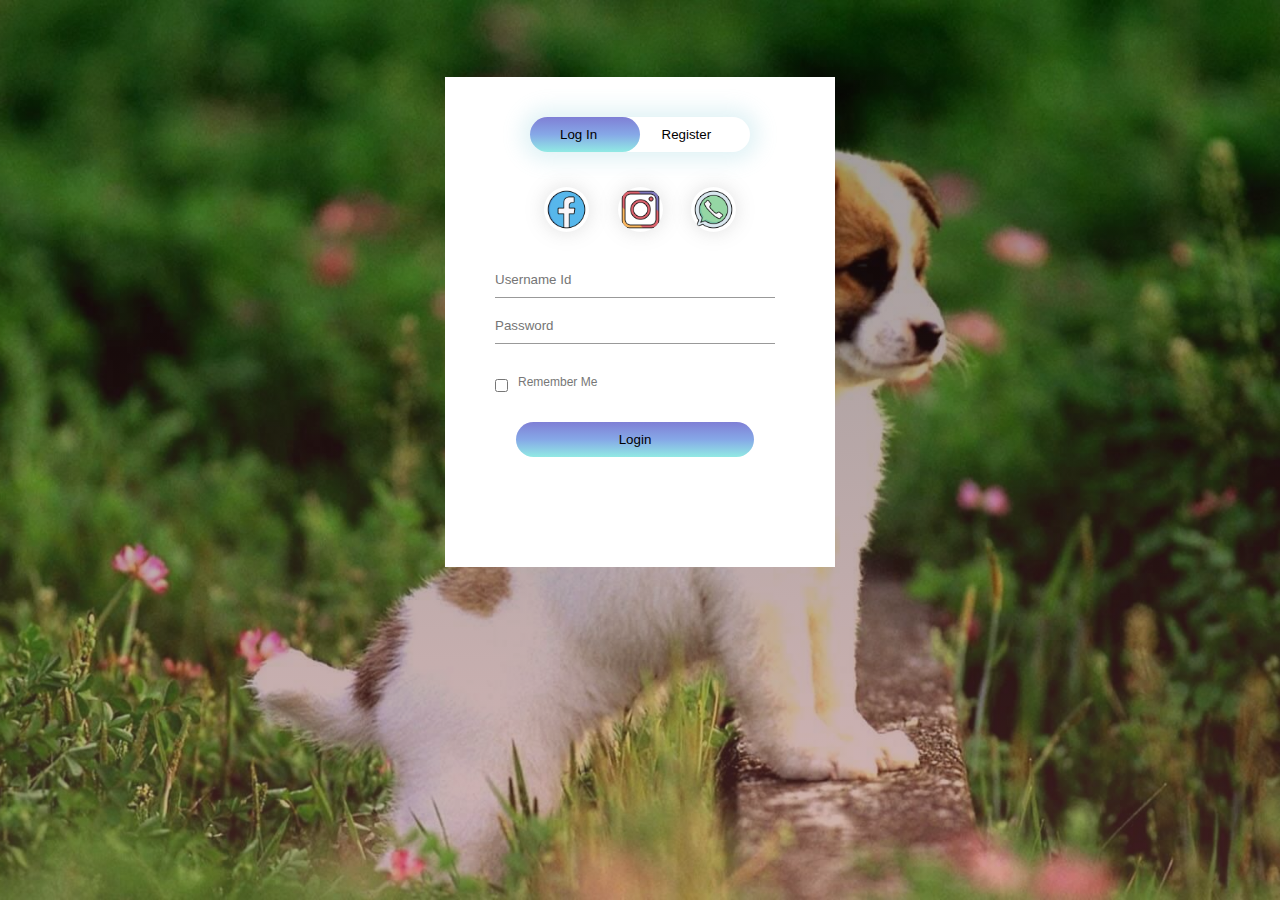
<file: Login/login.html>
<html>

<head>
    <title>Login And Regeistration</title>
    <link rel="stylesheet" href="style.css">

</head>

<body>
    <a href="../index.html"><i class="fa fa-arrow-left" style="font-size:48px;color:red"></i></a>
    <div class="helo">
        <div class="form-box">
            <div class="button-box">
                <div id="btn"></div>
                <button type="button" class="toggle-btn" onclick="login()">Log In</button>
                <button type="button" class="toggle-btn" onclick="register()">Register</button>

            </div>
            <div class="sosmed-icon">
                <img src="fb.png">
                <img src="ig.png">
                <img src="wa.png">
            </div>
            <form action="proses_login.php" method="POST" id="login" class="input-grup">
                <input type="text" class="input-field" name="username" placeholder="Username Id" required>
                <input type="password" class="input-field" name="password" placeholder="Password" required>
                <input type="checkbox" class="check-box"><span>Remember Me</span>
                <input type="submit" name="login" class="submit-btn" value="Login">
            </form>
            <form action="register-proses.php" method="POST" id="register" class="input-grup">
                <input type="text" class="input-field" name="nama" placeholder="Nama" required>
                <input type="text" class="input-field" name="username" placeholder="Username Id" required>
                <input type="password" class="input-field" name="password" placeholder="Password" required>
                <input type="checkbox" class="check-box"><span>I agree to the terms & conditions</span>
                <input type="submit" name="register" class="submit-btn" value="Regiter">
            </form>
        </div>
    </div>

    <script>
        var x = document.getElementById("login");
        var y = document.getElementById("register");
        var z = document.getElementById("btn");

        function register() {
            x.style.left = "-400px";
            y.style.left = "50px";
            z.style.left = "110px";
        }
        function login() {
            x.style.left = "50px";
            y.style.left = "450px";
            z.style.left = "0";
        }

    </script>
</body>

</html>
</file>
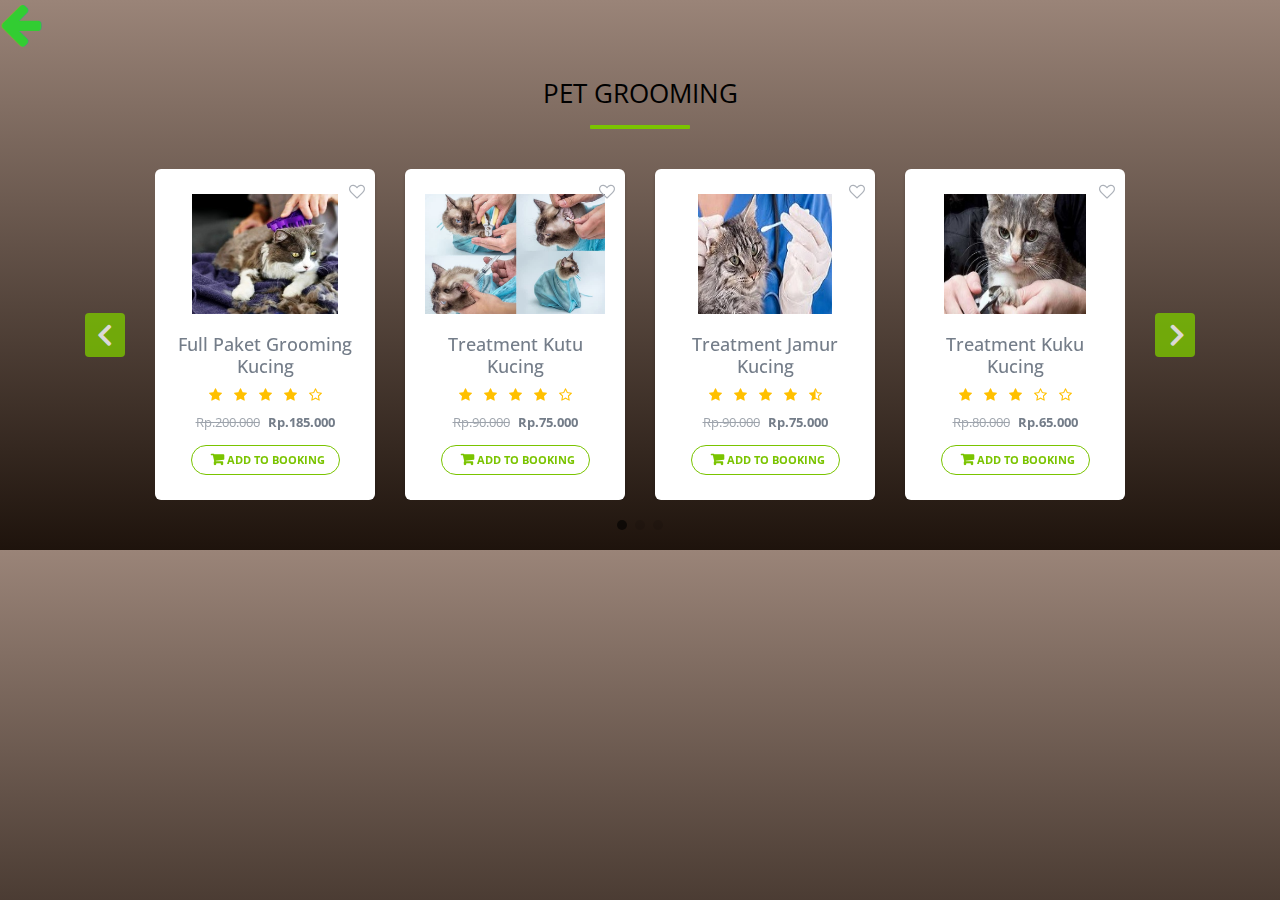
<file: servis/grooming/grooming.html>
<!DOCTYPE html>
<html lang="en">

<head>
	<meta charset="utf-8">
	<meta name="viewport" content="width=device-width, initial-scale=1, shrink-to-fit=no">
	<title>Pet Grooming</title>
	<link rel="stylesheet" href="https://fonts.googleapis.com/css?family=Roboto|Open+Sans">
	<link rel="stylesheet" href="https://stackpath.bootstrapcdn.com/bootstrap/4.5.0/css/bootstrap.min.css">
	<link rel="stylesheet" href="https://maxcdn.bootstrapcdn.com/font-awesome/4.7.0/css/font-awesome.min.css">
	<script src="https://code.jquery.com/jquery-3.5.1.min.js"></script>
	<script src="https://cdn.jsdelivr.net/npm/popper.js@1.16.0/dist/umd/popper.min.js"></script>
	<script src="https://stackpath.bootstrapcdn.com/bootstrap/4.5.0/js/bootstrap.min.js"></script>
	<style>
		body {
			background: linear-gradient(to top, #1e130c, #9a8478);
			font-family: "Open Sans", sans-serif;
		}

		h2 {
			color: #000;
			font-size: 26px;
			font-weight: 300;
			text-align: center;
			text-transform: uppercase;
			position: relative;
			margin: 30px 0 60px;
		}

		h2::after {
			content: "";
			width: 100px;
			position: absolute;
			margin: 0 auto;
			height: 4px;
			border-radius: 1px;
			background: #7ac400;
			left: 0;
			right: 0;
			bottom: -20px;
		}

		.carousel {
			margin: 50px auto;
			padding: 0 70px;
		}

		.carousel .item {
			color: #747d89;
			min-height: 325px;
			text-align: center;
			overflow: hidden;
		}

		.carousel .thumb-wrapper {
			padding: 25px 15px;
			background: #fff;
			border-radius: 6px;
			text-align: center;
			position: relative;
			box-shadow: 0 2px 3px rgba(0, 0, 0, 0.2);
		}

		.carousel .item .img-box {
			height: 120px;
			margin-bottom: 20px;
			width: 100%;
			position: relative;
		}

		.carousel .item img {
			max-width: 100%;
			max-height: 100%;
			display: inline-block;
			position: absolute;
			bottom: 0;
			margin: 0 auto;
			left: 0;
			right: 0;
		}

		.carousel .item h4 {
			font-size: 18px;
		}

		.carousel .item h4,
		.carousel .item p,
		.carousel .item ul {
			margin-bottom: 5px;
		}

		.carousel .thumb-content .btn {
			color: #7ac400;
			font-size: 11px;
			text-transform: uppercase;
			font-weight: bold;
			background: none;
			border: 1px solid #7ac400;
			padding: 6px 14px;
			margin-top: 5px;
			line-height: 16px;
			border-radius: 20px;
		}

		.carousel .thumb-content .btn:hover,
		.carousel .thumb-content .btn:focus {
			color: #fff;
			background: #7ac400;
			box-shadow: none;
		}

		.carousel .thumb-content .btn i {
			font-size: 14px;
			font-weight: bold;
			margin-left: 5px;
		}

		.carousel .item-price {
			font-size: 13px;
			padding: 2px 0;
		}

		.carousel .item-price strike {
			opacity: 0.7;
			margin-right: 5px;
		}

		.carousel-control-prev,
		.carousel-control-next {
			height: 44px;
			width: 40px;
			background: #7ac400;
			margin: auto 0;
			border-radius: 4px;
			opacity: 0.8;
		}

		.carousel-control-prev:hover,
		.carousel-control-next:hover {
			background: #78bf00;
			opacity: 1;
		}

		.carousel-control-prev i,
		.carousel-control-next i {
			font-size: 36px;
			position: absolute;
			top: 50%;
			display: inline-block;
			margin: -19px 0 0 0;
			z-index: 5;
			left: 0;
			right: 0;
			color: #fff;
			text-shadow: none;
			font-weight: bold;
		}

		.carousel-control-prev i {
			margin-left: -2px;
		}

		.carousel-control-next i {
			margin-right: -4px;
		}

		.carousel-indicators {
			bottom: -50px;
		}

		.carousel-indicators li,
		.carousel-indicators li.active {
			width: 10px;
			height: 10px;
			margin: 4px;
			border-radius: 50%;
			border: none;
		}

		.carousel-indicators li {
			background: rgba(0, 0, 0, 0.2);
		}

		.carousel-indicators li.active {
			background: rgba(0, 0, 0, 0.6);
		}

		.carousel .wish-icon {
			position: absolute;
			right: 10px;
			top: 10px;
			z-index: 99;
			cursor: pointer;
			font-size: 16px;
			color: #abb0b8;
		}

		.carousel .wish-icon .fa-heart {
			color: #ff6161;
		}

		.star-rating li {
			padding: 0;
		}

		.star-rating i {
			font-size: 14px;
			color: #ffc000;
		}
	</style>
	<script>
		$(document).ready(function () {
			$(".wish-icon i").click(function () {
				$(this).toggleClass("fa-heart fa-heart-o");
			});
		});
	</script>
</head>

<body>
	<a href="../../index2.php"><i class="fa fa-arrow-left" style="font-size:48px;color:#32cd32"></i></a>
	<div class="container-xl">
		<div class="row">
			<div class="col-md-12">
				<h2><b>Pet Grooming</b></h2>
				<div id="myCarousel" class="carousel slide" data-ride="carousel" data-interval="0">
					<!-- Carousel indicators -->
					<ol class="carousel-indicators">
						<li data-target="#myCarousel" data-slide-to="0" class="active"></li>
						<li data-target="#myCarousel" data-slide-to="1"></li>
						<li data-target="#myCarousel" data-slide-to="2"></li>
					</ol>
					<!-- Kucing -->
					<div class="carousel-inner">
						<div class="item carousel-item active">
							<div class="row">
								<div class="col-sm-3">
									<div class="thumb-wrapper">
										<span class="wish-icon"><i class="fa fa-heart-o"></i></span>
										<div class="img-box">
											<img src="../gambar/satu.jpg" class="img-fluid" alt="">
										</div>
										<div class="thumb-content">
											<h4>Full Paket Grooming Kucing</h4>
											<div class="star-rating">
												<ul class="list-inline">
													<li class="list-inline-item"><i class="fa fa-star"></i></li>
													<li class="list-inline-item"><i class="fa fa-star"></i></li>
													<li class="list-inline-item"><i class="fa fa-star"></i></li>
													<li class="list-inline-item"><i class="fa fa-star"></i></li>
													<li class="list-inline-item"><i class="fa fa-star-o"></i></li>
												</ul>
											</div>
											<p class="item-price"><strike>Rp.200.000</strike> <b>Rp.185.000</b></p>
											<a href="#addEmployeeModal" class="btn btn-success" data-toggle="modal"><i
													class="fa fa-shopping-cart"></i> <span>Add To Booking</span></a>
										</div>
									</div>
								</div>
								<div class="col-sm-3">
									<div class="thumb-wrapper">
										<span class="wish-icon"><i class="fa fa-heart-o"></i></span>
										<div class="img-box">
											<img src="../gambar/dua.jpg" class="img-fluid" alt="">
										</div>
										<div class="thumb-content">
											<h4>Treatment Kutu Kucing</h4>
											<div class="star-rating">
												<ul class="list-inline">
													<li class="list-inline-item"><i class="fa fa-star"></i></li>
													<li class="list-inline-item"><i class="fa fa-star"></i></li>
													<li class="list-inline-item"><i class="fa fa-star"></i></li>
													<li class="list-inline-item"><i class="fa fa-star"></i></li>
													<li class="list-inline-item"><i class="fa fa-star-o"></i></li>
												</ul>
											</div>
											<p class="item-price"><strike>Rp.90.000</strike> <b>Rp.75.000</b></p>
											<a href="#addEmployeeModal" class="btn btn-success" data-toggle="modal"><i
													class="fa fa-shopping-cart"></i> <span>Add To Booking</span></a>
										</div>
									</div>
								</div>
								<div class="col-sm-3">
									<div class="thumb-wrapper">
										<span class="wish-icon"><i class="fa fa-heart-o"></i></span>
										<div class="img-box">
											<img src="../gambar/tiga.jpg" class="img-fluid" alt="Macbook">
										</div>
										<div class="thumb-content">
											<h4>Treatment Jamur Kucing</h4>
											<div class="star-rating">
												<ul class="list-inline">
													<li class="list-inline-item"><i class="fa fa-star"></i></li>
													<li class="list-inline-item"><i class="fa fa-star"></i></li>
													<li class="list-inline-item"><i class="fa fa-star"></i></li>
													<li class="list-inline-item"><i class="fa fa-star"></i></li>
													<li class="list-inline-item"><i class="fa fa-star-half-o"></i></li>
												</ul>
											</div>
											<p class="item-price"><strike>Rp.90.000</strike> <b>Rp.75.000</b></p>
											<a href="#addEmployeeModal" class="btn btn-success" data-toggle="modal"><i
													class="fa fa-shopping-cart"></i> <span>Add To Booking</span></a>
										</div>
									</div>
								</div>
								<div class="col-sm-3">
									<div class="thumb-wrapper">
										<span class="wish-icon"><i class="fa fa-heart-o"></i></span>
										<div class="img-box">
											<img src="../gambar/empat.jpg" class="img-fluid" alt="Nikon">
										</div>
										<div class="thumb-content">
											<h4>Treatment Kuku Kucing</h4>
											<div class="star-rating">
												<ul class="list-inline">
													<li class="list-inline-item"><i class="fa fa-star"></i></li>
													<li class="list-inline-item"><i class="fa fa-star"></i></li>
													<li class="list-inline-item"><i class="fa fa-star"></i></li>
													<li class="list-inline-item"><i class="fa fa-star-o"></i></li>
													<li class="list-inline-item"><i class="fa fa-star-o"></i></li>
												</ul>
											</div>
											<p class="item-price"><strike>Rp.80.000</strike> <b>Rp.65.000</b></p>
											<a href="#addEmployeeModal" class="btn btn-success" data-toggle="modal"><i
													class="fa fa-shopping-cart"></i> <span>Add To Booking</span></a>
										</div>
									</div>
								</div>
							</div>
						</div>
						<!--BatasKucing-->

						<!--Anjing-->
						<div class="item carousel-item">
							<div class="row">
								<div class="col-sm-3">
									<div class="thumb-wrapper">
										<span class="wish-icon"><i class="fa fa-heart-o"></i></span>
										<div class="img-box">
											<img src="../gambar/anjing-satu.png" class="img-fluid" alt="">
										</div>
										<div class="thumb-content">
											<h4>Full Paket Grooming Anjing</h4>
											<p class="item-price"><strike>Rp.779.999</strike> <span>Rp.750.000</span>
											</p>
											<div class="star-rating">
												<ul class="list-inline">
													<li class="list-inline-item"><i class="fa fa-star"></i></li>
													<li class="list-inline-item"><i class="fa fa-star"></i></li>
													<li class="list-inline-item"><i class="fa fa-star"></i></li>
													<li class="list-inline-item"><i class="fa fa-star"></i></li>
													<li class="list-inline-item"><i class="fa fa-star-o"></i></li>
												</ul>
											</div>
											<a href="#addEmployeeModal" class="btn btn-success" data-toggle="modal"><i
													class="fa fa-shopping-cart"></i> <span>Add To Booking</span></a>
										</div>
									</div>
								</div>
								<div class="col-sm-3">
									<div class="thumb-wrapper">
										<span class="wish-icon"><i class="fa fa-heart-o"></i></span>
										<div class="img-box">
											<img src="../gambar/anjing-dua.jpeg" class="img-fluid" alt="">
										</div>
										<div class="thumb-content">
											<h4>Treatment Kutu Anjing</h4>
											<p class="item-price"><strike>Rp.250.000</strike> <span>Rp.225.000</span>
											</p>
											<div class="star-rating">
												<ul class="list-inline">
													<li class="list-inline-item"><i class="fa fa-star"></i></li>
													<li class="list-inline-item"><i class="fa fa-star"></i></li>
													<li class="list-inline-item"><i class="fa fa-star"></i></li>
													<li class="list-inline-item"><i class="fa fa-star"></i></li>
													<li class="list-inline-item"><i class="fa fa-star-half-o"></i></li>
												</ul>
											</div>
											<a href="#addEmployeeModal" class="btn btn-success" data-toggle="modal"><i
													class="fa fa-shopping-cart"></i> <span>Add To Booking</span></a>
										</div>
									</div>
								</div>
								<div class="col-sm-3">
									<div class="thumb-wrapper">
										<span class="wish-icon"><i class="fa fa-heart-o"></i></span>
										<div class="img-box">
											<img src="../gambar/anjing-tiga.jpeg" class="img-fluid" alt="">
										</div>
										<div class="thumb-content">
											<h4>Treatment Jamur Anjing</h4>
											<p class="item-price"><strike>Rp.250.000</strike> <span>Rp.225.000</span>
											</p>
											<div class="star-rating">
												<ul class="list-inline">
													<li class="list-inline-item"><i class="fa fa-star"></i></li>
													<li class="list-inline-item"><i class="fa fa-star"></i></li>
													<li class="list-inline-item"><i class="fa fa-star"></i></li>
													<li class="list-inline-item"><i class="fa fa-star"></i></li>
													<li class="list-inline-item"><i class="fa fa-star-o"></i></li>
												</ul>
											</div>
											<a href="#addEmployeeModal" class="btn btn-success" data-toggle="modal"><i
													class="fa fa-shopping-cart"></i> <span>Add To Booking</span></a>
										</div>
									</div>
								</div>
								<div class="col-sm-3">
									<div class="thumb-wrapper">
										<span class="wish-icon"><i class="fa fa-heart-o"></i></span>
										<div class="img-box">
											<img src="../gambar/anjing-empat.jpeg" class="img-fluid" alt="">
										</div>
										<div class="thumb-content">
											<h4>Treatment Bulu Anjing<h4>
													<p class="item-price"><strike>Rp599.000</strike>
														<span>Rp.580.000</span>
													</p>
													<div class="star-rating">
														<ul class="list-inline">
															<li class="list-inline-item"><i class="fa fa-star"></i></li>
															<li class="list-inline-item"><i class="fa fa-star"></i></li>
															<li class="list-inline-item"><i class="fa fa-star"></i></li>
															<li class="list-inline-item"><i class="fa fa-star"></i></li>
															<li class="list-inline-item"><i class="fa fa-star-o"></i>
															</li>
														</ul>
													</div>
													<a href="#addEmployeeModal" class="btn btn-success"
														data-toggle="modal"><i class="fa fa-shopping-cart"></i>
														<span>Add To Booking</span></a>
										</div>
									</div>
								</div>
							</div>
						</div>
						<!--Batas Anjing-->


						<!--Kelinci-->
						<div class="item carousel-item">
							<div class="row">
								<div class="col-sm-3">
									<div class="thumb-wrapper">
										<span class="wish-icon"><i class="fa fa-heart-o"></i></span>
										<div class="img-box">
											<img src="../gambar/kelinci-satu.jpeg" class="img-fluid" alt="iPhone">
										</div>
										<div class="thumb-content">
											<h4>Full Paket Grooming Kelinci</h4>
											<p class="item-price"><strike>Rp.369.000</strike> <span>Rp.349.000</span>
											</p>
											<div class="star-rating">
												<ul class="list-inline">
													<li class="list-inline-item"><i class="fa fa-star"></i></li>
													<li class="list-inline-item"><i class="fa fa-star"></i></li>
													<li class="list-inline-item"><i class="fa fa-star"></i></li>
													<li class="list-inline-item"><i class="fa fa-star"></i></li>
													<li class="list-inline-item"><i class="fa fa-star-o"></i></li>
												</ul>
											</div>
											<a href="#addEmployeeModal" class="btn btn-success" data-toggle="modal"><i
													class="fa fa-shopping-cart"></i> <span>Add To Booking</span></a>
										</div>
									</div>
								</div>
								<div class="col-sm-3">
									<div class="thumb-wrapper">
										<span class="wish-icon"><i class="fa fa-heart-o"></i></span>
										<div class="img-box">
											<img src="../gambar/kelinci-dua.jpeg" class="img-fluid" alt="Canon">
										</div>
										<div class="thumb-content">
											<h4>Treatment Bulu Kelinci</h4>
											<p class="item-price"><strike>Rp.215.000</strike> <span>Rp.200.000</span>
											</p>
											<div class="star-rating">
												<ul class="list-inline">
													<li class="list-inline-item"><i class="fa fa-star"></i></li>
													<li class="list-inline-item"><i class="fa fa-star"></i></li>
													<li class="list-inline-item"><i class="fa fa-star"></i></li>
													<li class="list-inline-item"><i class="fa fa-star"></i></li>
													<li class="list-inline-item"><i class="fa fa-star-o"></i></li>
												</ul>
											</div>
											<a href="#addEmployeeModal" class="btn btn-success" data-toggle="modal"><i
													class="fa fa-shopping-cart"></i> <span>Add To Booking</span></a>
										</div>
									</div>
								</div>
								<div class="col-sm-3">
									<div class="thumb-wrapper">
										<span class="wish-icon"><i class="fa fa-heart-o"></i></span>
										<div class="img-box">
											<img src=" ../gambar/kelinci-tiga.jpg" class="img-fluid" alt="Pixel">
										</div>
										<div class="thumb-content">
											<h4>Treatment Jamur Kelinci</h4>
											<p class="item-price"><strike>Rp.200.000</strike> <span>Rp.179.999</span>
											</p>
											<div class="star-rating">
												<ul class="list-inline">
													<li class="list-inline-item"><i class="fa fa-star"></i></li>
													<li class="list-inline-item"><i class="fa fa-star"></i></li>
													<li class="list-inline-item"><i class="fa fa-star"></i></li>
													<li class="list-inline-item"><i class="fa fa-star"></i></li>
													<li class="list-inline-item"><i class="fa fa-star-half-o"></i></li>
												</ul>
											</div>
											<a href="#addEmployeeModal" class="btn btn-success" data-toggle="modal"><i
													class="fa fa-shopping-cart"></i> <span>Add To Booking</span></a>
										</div>
									</div>
								</div>
								<div class="col-sm-3">
									<div class="thumb-wrapper">
										<span class="wish-icon"><i class="fa fa-heart-o"></i></span>
										<div class="img-box">
											<img src="../gambar/kelinci-empat.jpg" class="img-fluid" alt="Watch">
										</div>
										<div class="thumb-content">
											<h4>Treatment Kuku Kelinci</h4>
											<p class="item-price"><strike>Rp.150.000</strike> <span>Rp.120.000</span>
											</p>
											<div class="star-rating">
												<ul class="list-inline">
													<li class="list-inline-item"><i class="fa fa-star"></i></li>
													<li class="list-inline-item"><i class="fa fa-star"></i></li>
													<li class="list-inline-item"><i class="fa fa-star"></i></li>
													<li class="list-inline-item"><i class="fa fa-star"></i></li>
													<li class="list-inline-item"><i class="fa fa-star-o"></i></li>
												</ul>
											</div>
											<a href="#addEmployeeModal" class="btn btn-success" data-toggle="modal"><i
													class="fa fa-shopping-cart"></i> <span>Add To Booking</span></a>
										</div>
									</div>
								</div>
							</div>
						</div>
					</div>
					<!--Tambah Data-->
					<div id="addEmployeeModal" class="modal fade">
						<div class="modal-dialog">
							<div class="modal-content">
								<form action="transaksi-proses.php" method="POST">
									<div class="modal-header">
										<h4 class="modal-title">Daftar Pet Grooming </h4>
										<button type="button" class="close" data-dismiss="modal"
											aria-hidden="true">&times;</button>
									</div>
									<div class="modal-body">
										<div class="form-group">
											<label>Nama Pemilik</label>
											<input type="text" name="nama_pemilik" class="form-control" required>
										</div>
										<div class="form-group">
											<label>Jenis Hewan</label>
											<input type="text" name="jenis_hewan" class="form-control" required>
										</div>
										<div class="form-group">
											<label>Nama Hewan</label>
											<input type="text" name="nama_hewan" class="form-control" required>
										</div>
										<div class="form-group">
											<label>Tipe Perawatan</label>
											<input type="text" name="tipe_perawatan" class="form-control" required>
										</div>
									</div>
									<div class="modal-footer">
										<input type="button" class="btn btn-default" data-dismiss="modal"
											value="Cancel">
										<input type="submit" class="btn btn-success" name="add" value="Add">
									</div>
								</form>
							</div>
						</div>
					</div>
					<div id="myModal" class="modal fade">
						<div class="modal-dialog modal-confirm">
							<div class="modal-content">
								<div class="modal-header">
									<div class="icon-box">
										<i class="material-icons">&#xE86B;</i>
										<i class="material-icons">&#xE86B;</i>
										<i class="material-icons">&#xE645;</i>
									</div>
									<button type="button" class="close" data-dismiss="modal"
										aria-hidden="true"><span>&times;</span></button>
								</div>
								<div class="modal-body text-center">
									<h4>Something went wrong</h4>
									<p>An unexpected error has occurred. Please try again later. Contact support if the
										error persists.</p>
									<a href="grooming.html" class="btn btn-primary">Go Back</button></a>
								</div>
							</div>
						</div>
					</div>
					<!-- Carousel controls -->
					<a class="carousel-control-prev" href="#myCarousel" data-slide="prev">
						<i class="fa fa-angle-left"></i>
					</a>
					<a class="carousel-control-next" href="#myCarousel" data-slide="next">
						<i class="fa fa-angle-right"></i>
					</a>
				</div>
			</div>
		</div>
	</div>
</body>

</html>
</file>
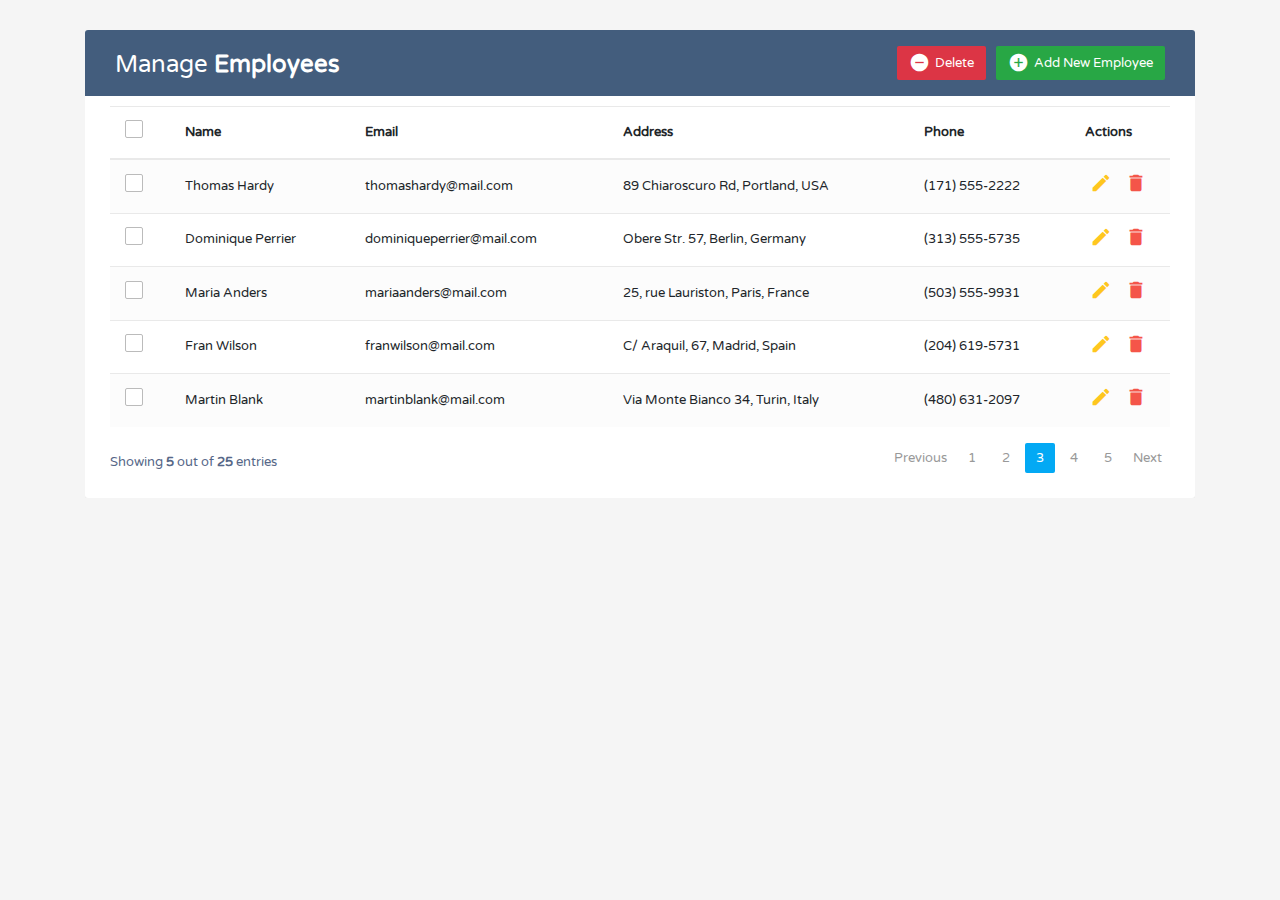
<file: servis/grooming/test (2).html>
<!DOCTYPE html>
<html lang="en">
<head>
<meta charset="utf-8">
<meta name="viewport" content="width=device-width, initial-scale=1, shrink-to-fit=no">
<title>Bootstrap CRUD Data Table for Database with Modal Form</title>
<link rel="stylesheet" href="https://fonts.googleapis.com/css?family=Roboto|Varela+Round">
<link rel="stylesheet" href="https://stackpath.bootstrapcdn.com/bootstrap/4.5.0/css/bootstrap.min.css">
<link rel="stylesheet" href="https://fonts.googleapis.com/icon?family=Material+Icons">
<link rel="stylesheet" href="https://maxcdn.bootstrapcdn.com/font-awesome/4.7.0/css/font-awesome.min.css">
<script src="https://code.jquery.com/jquery-3.5.1.min.js"></script>
<script src="https://cdn.jsdelivr.net/npm/popper.js@1.16.0/dist/umd/popper.min.js"></script>
<script src="https://stackpath.bootstrapcdn.com/bootstrap/4.5.0/js/bootstrap.min.js"></script>
<style>
body {
	color: #566787;
	background: #f5f5f5;
	font-family: 'Varela Round', sans-serif;
	font-size: 13px;
}
.table-responsive {
    margin: 30px 0;
}
.table-wrapper {
	background: #fff;
	padding: 20px 25px;
	border-radius: 3px;
	min-width: 1000px;
	box-shadow: 0 1px 1px rgba(0,0,0,.05);
}
.table-title {        
	padding-bottom: 15px;
	background: #435d7d;
	color: #fff;
	padding: 16px 30px;
	min-width: 100%;
	margin: -20px -25px 10px;
	border-radius: 3px 3px 0 0;
}
.table-title h2 {
	margin: 5px 0 0;
	font-size: 24px;
}
.table-title .btn-group {
	float: right;
}
.table-title .btn {
	color: #fff;
	float: right;
	font-size: 13px;
	border: none;
	min-width: 50px;
	border-radius: 2px;
	border: none;
	outline: none !important;
	margin-left: 10px;
}
.table-title .btn i {
	float: left;
	font-size: 21px;
	margin-right: 5px;
}
.table-title .btn span {
	float: left;
	margin-top: 2px;
}
table.table tr th, table.table tr td {
	border-color: #e9e9e9;
	padding: 12px 15px;
	vertical-align: middle;
}
table.table tr th:first-child {
	width: 60px;
}
table.table tr th:last-child {
	width: 100px;
}
table.table-striped tbody tr:nth-of-type(odd) {
	background-color: #fcfcfc;
}
table.table-striped.table-hover tbody tr:hover {
	background: #f5f5f5;
}
table.table th i {
	font-size: 13px;
	margin: 0 5px;
	cursor: pointer;
}	
table.table td:last-child i {
	opacity: 0.9;
	font-size: 22px;
	margin: 0 5px;
}
table.table td a {
	font-weight: bold;
	color: #566787;
	display: inline-block;
	text-decoration: none;
	outline: none !important;
}
table.table td a:hover {
	color: #2196F3;
}
table.table td a.edit {
	color: #FFC107;
}
table.table td a.delete {
	color: #F44336;
}
table.table td i {
	font-size: 19px;
}
table.table .avatar {
	border-radius: 50%;
	vertical-align: middle;
	margin-right: 10px;
}
.pagination {
	float: right;
	margin: 0 0 5px;
}
.pagination li a {
	border: none;
	font-size: 13px;
	min-width: 30px;
	min-height: 30px;
	color: #999;
	margin: 0 2px;
	line-height: 30px;
	border-radius: 2px !important;
	text-align: center;
	padding: 0 6px;
}
.pagination li a:hover {
	color: #666;
}	
.pagination li.active a, .pagination li.active a.page-link {
	background: #03A9F4;
}
.pagination li.active a:hover {        
	background: #0397d6;
}
.pagination li.disabled i {
	color: #ccc;
}
.pagination li i {
	font-size: 16px;
	padding-top: 6px
}
.hint-text {
	float: left;
	margin-top: 10px;
	font-size: 13px;
}    
/* Custom checkbox */
.custom-checkbox {
	position: relative;
}
.custom-checkbox input[type="checkbox"] {    
	opacity: 0;
	position: absolute;
	margin: 5px 0 0 3px;
	z-index: 9;
}
.custom-checkbox label:before{
	width: 18px;
	height: 18px;
}
.custom-checkbox label:before {
	content: '';
	margin-right: 10px;
	display: inline-block;
	vertical-align: text-top;
	background: white;
	border: 1px solid #bbb;
	border-radius: 2px;
	box-sizing: border-box;
	z-index: 2;
}
.custom-checkbox input[type="checkbox"]:checked + label:after {
	content: '';
	position: absolute;
	left: 6px;
	top: 3px;
	width: 6px;
	height: 11px;
	border: solid #000;
	border-width: 0 3px 3px 0;
	transform: inherit;
	z-index: 3;
	transform: rotateZ(45deg);
}
.custom-checkbox input[type="checkbox"]:checked + label:before {
	border-color: #03A9F4;
	background: #03A9F4;
}
.custom-checkbox input[type="checkbox"]:checked + label:after {
	border-color: #fff;
}
.custom-checkbox input[type="checkbox"]:disabled + label:before {
	color: #b8b8b8;
	cursor: auto;
	box-shadow: none;
	background: #ddd;
}
/* Modal styles */
.modal .modal-dialog {
	max-width: 400px;
}
.modal .modal-header, .modal .modal-body, .modal .modal-footer {
	padding: 20px 30px;
}
.modal .modal-content {
	border-radius: 3px;
	font-size: 14px;
}
.modal .modal-footer {
	background: #ecf0f1;
	border-radius: 0 0 3px 3px;
}
.modal .modal-title {
	display: inline-block;
}
.modal .form-control {
	border-radius: 2px;
	box-shadow: none;
	border-color: #dddddd;
}
.modal textarea.form-control {
	resize: vertical;
}
.modal .btn {
	border-radius: 2px;
	min-width: 100px;
}	
.modal form label {
	font-weight: normal;
}	
</style>
<script>
$(document).ready(function(){
	// Activate tooltip
	$('[data-toggle="tooltip"]').tooltip();
	
	// Select/Deselect checkboxes
	var checkbox = $('table tbody input[type="checkbox"]');
	$("#selectAll").click(function(){
		if(this.checked){
			checkbox.each(function(){
				this.checked = true;                        
			});
		} else{
			checkbox.each(function(){
				this.checked = false;                        
			});
		} 
	});
	checkbox.click(function(){
		if(!this.checked){
			$("#selectAll").prop("checked", false);
		}
	});
});
</script>
</head>
<body>
<div class="container-xl">
	<div class="table-responsive">
		<div class="table-wrapper">
			<div class="table-title">
				<div class="row">
					<div class="col-sm-6">
						<h2>Manage <b>Employees</b></h2>
					</div>
					<div class="col-sm-6">
						<a href="#addEmployeeModal" class="btn btn-success" data-toggle="modal"><i class="material-icons">&#xE147;</i> <span>Add New Employee</span></a>
						<a href="#deleteEmployeeModal" class="btn btn-danger" data-toggle="modal"><i class="material-icons">&#xE15C;</i> <span>Delete</span></a>						
					</div>
				</div>
			</div>
			<table class="table table-striped table-hover">
				<thead>
					<tr>
						<th>
							<span class="custom-checkbox">
								<input type="checkbox" id="selectAll">
								<label for="selectAll"></label>
							</span>
						</th>
						<th>Name</th>
						<th>Email</th>
						<th>Address</th>
						<th>Phone</th>
						<th>Actions</th>
					</tr>
				</thead>
				<tbody>
					<tr>
						<td>
							<span class="custom-checkbox">
								<input type="checkbox" id="checkbox1" name="options[]" value="1">
								<label for="checkbox1"></label>
							</span>
						</td>
						<td>Thomas Hardy</td>
						<td>thomashardy@mail.com</td>
						<td>89 Chiaroscuro Rd, Portland, USA</td>
						<td>(171) 555-2222</td>
						<td>
							<a href="#editEmployeeModal" class="edit" data-toggle="modal"><i class="material-icons" data-toggle="tooltip" title="Edit">&#xE254;</i></a>
							<a href="#deleteEmployeeModal" class="delete" data-toggle="modal"><i class="material-icons" data-toggle="tooltip" title="Delete">&#xE872;</i></a>
						</td>
					</tr>
					<tr>
						<td>
							<span class="custom-checkbox">
								<input type="checkbox" id="checkbox2" name="options[]" value="1">
								<label for="checkbox2"></label>
							</span>
						</td>
						<td>Dominique Perrier</td>
						<td>dominiqueperrier@mail.com</td>
						<td>Obere Str. 57, Berlin, Germany</td>
						<td>(313) 555-5735</td>
						<td>
							<a href="#editEmployeeModal" class="edit" data-toggle="modal"><i class="material-icons" data-toggle="tooltip" title="Edit">&#xE254;</i></a>
							<a href="#deleteEmployeeModal" class="delete" data-toggle="modal"><i class="material-icons" data-toggle="tooltip" title="Delete">&#xE872;</i></a>
						</td>
					</tr>
					<tr>
						<td>
							<span class="custom-checkbox">
								<input type="checkbox" id="checkbox3" name="options[]" value="1">
								<label for="checkbox3"></label>
							</span>
						</td>
						<td>Maria Anders</td>
						<td>mariaanders@mail.com</td>
						<td>25, rue Lauriston, Paris, France</td>
						<td>(503) 555-9931</td>
						<td>
							<a href="#editEmployeeModal" class="edit" data-toggle="modal"><i class="material-icons" data-toggle="tooltip" title="Edit">&#xE254;</i></a>
							<a href="#deleteEmployeeModal" class="delete" data-toggle="modal"><i class="material-icons" data-toggle="tooltip" title="Delete">&#xE872;</i></a>
						</td>
					</tr>
					<tr>
						<td>
							<span class="custom-checkbox">
								<input type="checkbox" id="checkbox4" name="options[]" value="1">
								<label for="checkbox4"></label>
							</span>
						</td>
						<td>Fran Wilson</td>
						<td>franwilson@mail.com</td>
						<td>C/ Araquil, 67, Madrid, Spain</td>
						<td>(204) 619-5731</td>
						<td>
							<a href="#editEmployeeModal" class="edit" data-toggle="modal"><i class="material-icons" data-toggle="tooltip" title="Edit">&#xE254;</i></a>
							<a href="#deleteEmployeeModal" class="delete" data-toggle="modal"><i class="material-icons" data-toggle="tooltip" title="Delete">&#xE872;</i></a>
						</td>
					</tr>					
					<tr>
						<td>
							<span class="custom-checkbox">
								<input type="checkbox" id="checkbox5" name="options[]" value="1">
								<label for="checkbox5"></label>
							</span>
						</td>
						<td>Martin Blank</td>
						<td>martinblank@mail.com</td>
						<td>Via Monte Bianco 34, Turin, Italy</td>
						<td>(480) 631-2097</td>
						<td>
							<a href="#editEmployeeModal" class="edit" data-toggle="modal"><i class="material-icons" data-toggle="tooltip" title="Edit">&#xE254;</i></a>
							<a href="#deleteEmployeeModal" class="delete" data-toggle="modal"><i class="material-icons" data-toggle="tooltip" title="Delete">&#xE872;</i></a>
						</td>
					</tr> 
				</tbody>
			</table>
			<div class="clearfix">
				<div class="hint-text">Showing <b>5</b> out of <b>25</b> entries</div>
				<ul class="pagination">
					<li class="page-item disabled"><a href="#">Previous</a></li>
					<li class="page-item"><a href="#" class="page-link">1</a></li>
					<li class="page-item"><a href="#" class="page-link">2</a></li>
					<li class="page-item active"><a href="#" class="page-link">3</a></li>
					<li class="page-item"><a href="#" class="page-link">4</a></li>
					<li class="page-item"><a href="#" class="page-link">5</a></li>
					<li class="page-item"><a href="#" class="page-link">Next</a></li>
				</ul>
			</div>
		</div>
	</div>        
</div>
<!-- Edit Modal HTML -->
<div id="addEmployeeModal" class="modal fade">
	<div class="modal-dialog">
		<div class="modal-content">
			<form>
				<div class="modal-header">						
					<h4 class="modal-title">Add Employee</h4>
					<button type="button" class="close" data-dismiss="modal" aria-hidden="true">&times;</button>
				</div>
				<div class="modal-body">					
					<div class="form-group">
						<label>Name</label>
						<input type="text" class="form-control" required>
					</div>
					<div class="form-group">
						<label>Email</label>
						<input type="email" class="form-control" required>
					</div>
					<div class="form-group">
						<label>Address</label>
						<textarea class="form-control" required></textarea>
					</div>
					<div class="form-group">
						<label>Phone</label>
						<input type="text" class="form-control" required>
					</div>					
				</div>
				<div class="modal-footer">
					<input type="button" class="btn btn-default" data-dismiss="modal" value="Cancel">
					<a href="test3.html" data-toggle="modal"><input type="submit" class="btn btn-success" value="Add"></a>
				</div>
			</form>
		</div>
	</div>
</div>
<!-- Edit Modal HTML -->
<div id="editEmployeeModal" class="modal fade">
	<div class="modal-dialog">
		<div class="modal-content">
			<form>
				<div class="modal-header">						
					<h4 class="modal-title">Edit Employee</h4>
					<button type="button" class="close" data-dismiss="modal" aria-hidden="true">&times;</button>
				</div>
				<div class="modal-body">					
					<div class="form-group">
						<label>Name</label>
						<input type="text" class="form-control" required>
					</div>
					<div class="form-group">
						<label>Email</label>
						<input type="email" class="form-control" required>
					</div>
					<div class="form-group">
						<label>Address</label>
						<textarea class="form-control" required></textarea>
					</div>
					<div class="form-group">
						<label>Phone</label>
						<input type="text" class="form-control" required>
					</div>					
				</div>
				<div class="modal-footer">
					<input type="button" class="btn btn-default" data-dismiss="modal" value="Cancel">
					<input type="submit" class="btn btn-info" value="Save">
				</div>
			</form>
		</div>
	</div>
</div>
<!-- Delete Modal HTML -->
<div id="deleteEmployeeModal" class="modal fade">
	<div class="modal-dialog">
		<div class="modal-content">
			<form>
				<div class="modal-header">						
					<h4 class="modal-title">Delete Employee</h4>
					<button type="button" class="close" data-dismiss="modal" aria-hidden="true">&times;</button>
				</div>
				<div class="modal-body">					
					<p>Are you sure you want to delete these Records?</p>
					<p class="text-warning"><small>This action cannot be undone.</small></p>
				</div>
				<div class="modal-footer">
					<input type="button" class="btn btn-default" data-dismiss="modal" value="Cancel">
					<input type="submit" class="btn btn-danger" value="Delete">
				</div>
			</form>
		</div>
	</div>
</div>
</body>
</html>
</file>
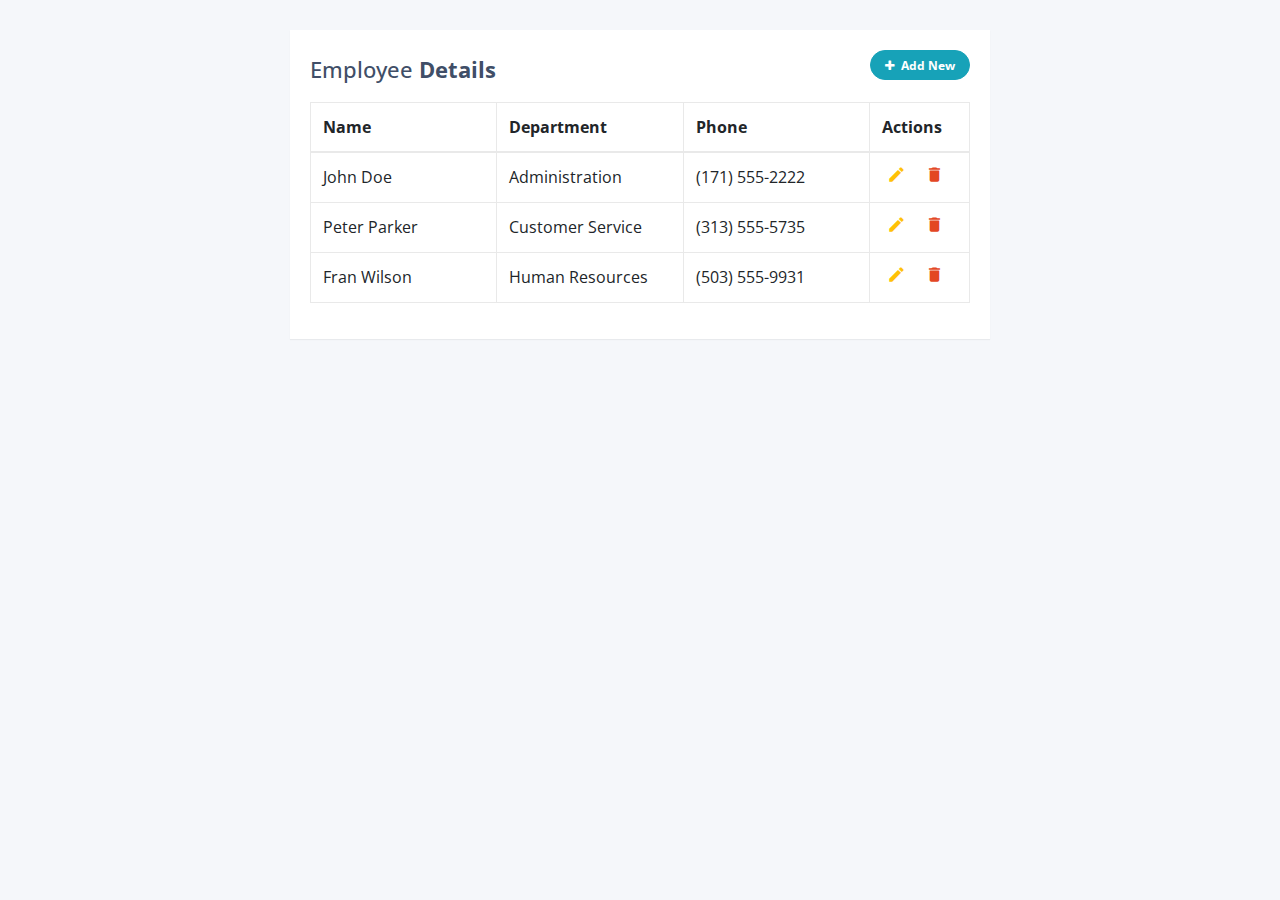
<file: servis/grooming/test.html>
<!DOCTYPE html>
<html lang="en">
<head>
<meta charset="utf-8">
<meta name="viewport" content="width=device-width, initial-scale=1, shrink-to-fit=no">
<title>Bootstrap Table with Add and Delete Row Feature</title>
<link rel="stylesheet" href="https://fonts.googleapis.com/css?family=Roboto|Varela+Round|Open+Sans">
<link rel="stylesheet" href="https://stackpath.bootstrapcdn.com/bootstrap/4.5.0/css/bootstrap.min.css">
<link rel="stylesheet" href="https://fonts.googleapis.com/icon?family=Material+Icons">
<link rel="stylesheet" href="https://maxcdn.bootstrapcdn.com/font-awesome/4.7.0/css/font-awesome.min.css">
<script src="https://code.jquery.com/jquery-3.5.1.min.js"></script>
<script src="https://cdn.jsdelivr.net/npm/popper.js@1.16.0/dist/umd/popper.min.js"></script>
<script src="https://stackpath.bootstrapcdn.com/bootstrap/4.5.0/js/bootstrap.min.js"></script>
<style>
body {
    color: #404E67;
    background: #F5F7FA;
    font-family: 'Open Sans', sans-serif;
}
.table-wrapper {
    width: 700px;
    margin: 30px auto;
    background: #fff;
    padding: 20px;	
    box-shadow: 0 1px 1px rgba(0,0,0,.05);
}
.table-title {
    padding-bottom: 10px;
    margin: 0 0 10px;
}
.table-title h2 {
    margin: 6px 0 0;
    font-size: 22px;
}
.table-title .add-new {
    float: right;
    height: 30px;
    font-weight: bold;
    font-size: 12px;
    text-shadow: none;
    min-width: 100px;
    border-radius: 50px;
    line-height: 13px;
}
.table-title .add-new i {
    margin-right: 4px;
}
table.table {
    table-layout: fixed;
}
table.table tr th, table.table tr td {
    border-color: #e9e9e9;
}
table.table th i {
    font-size: 13px;
    margin: 0 5px;
    cursor: pointer;
}
table.table th:last-child {
    width: 100px;
}
table.table td a {
    cursor: pointer;
    display: inline-block;
    margin: 0 5px;
    min-width: 24px;
}    
table.table td a.add {
    color: #27C46B;
}
table.table td a.edit {
    color: #FFC107;
}
table.table td a.delete {
    color: #E34724;
}
table.table td i {
    font-size: 19px;
}
table.table td a.add i {
    font-size: 24px;
    margin-right: -1px;
    position: relative;
    top: 3px;
}    
table.table .form-control {
    height: 32px;
    line-height: 32px;
    box-shadow: none;
    border-radius: 2px;
}
table.table .form-control.error {
    border-color: #f50000;
}
table.table td .add {
    display: none;
}
</style>
<script>
$(document).ready(function(){
	$('[data-toggle="tooltip"]').tooltip();
	var actions = $("table td:last-child").html();
	// Append table with add row form on add new button click
    $(".add-new").click(function(){
		$(this).attr("disabled", "disabled");
		var index = $("table tbody tr:last-child").index();
        var row = '<tr>' +
            '<td><input type="text" class="form-control" name="name" id="name"></td>' +
            '<td><input type="text" class="form-control" name="department" id="department"></td>' +
            '<td><input type="text" class="form-control" name="phone" id="phone"></td>' +
			'<td>' + actions + '</td>' +
        '</tr>';
    	$("table").append(row);		
		$("table tbody tr").eq(index + 1).find(".add, .edit").toggle();
        $('[data-toggle="tooltip"]').tooltip();
    });
	// Add row on add button click
	$(document).on("click", ".add", function(){
		var empty = false;
		var input = $(this).parents("tr").find('input[type="text"]');
        input.each(function(){
			if(!$(this).val()){
				$(this).addClass("error");
				empty = true;
			} else{
                $(this).removeClass("error");
            }
		});
		$(this).parents("tr").find(".error").first().focus();
		if(!empty){
			input.each(function(){
				$(this).parent("td").html($(this).val());
			});			
			$(this).parents("tr").find(".add, .edit").toggle();
			$(".add-new").removeAttr("disabled");
		}		
    });
	// Edit row on edit button click
	$(document).on("click", ".edit", function(){		
        $(this).parents("tr").find("td:not(:last-child)").each(function(){
			$(this).html('<input type="text" class="form-control" value="' + $(this).text() + '">');
		});		
		$(this).parents("tr").find(".add, .edit").toggle();
		$(".add-new").attr("disabled", "disabled");
    });
	// Delete row on delete button click
	$(document).on("click", ".delete", function(){
        $(this).parents("tr").remove();
		$(".add-new").removeAttr("disabled");
    });
});
</script>
</head>
<body>
<div class="container-lg">
    <div class="table-responsive">
        <div class="table-wrapper">
            <div class="table-title">
                <div class="row">
                    <div class="col-sm-8"><h2>Employee <b>Details</b></h2></div>
                    <div class="col-sm-4">
                        <button type="button" class="btn btn-info add-new"><i class="fa fa-plus"></i> Add New</button>
                    </div>
                </div>
            </div>
            <table class="table table-bordered">
                <thead>
                    <tr>
                        <th>Name</th>
                        <th>Department</th>
                        <th>Phone</th>
                        <th>Actions</th>
                    </tr>
                </thead>
                <tbody>
                    <tr>
                        <td>John Doe</td>
                        <td>Administration</td>
                        <td>(171) 555-2222</td>
                        <td>
                            <a class="add" title="Add" data-toggle="tooltip"><i class="material-icons">&#xE03B;</i></a>
                            <a class="edit" title="Edit" data-toggle="tooltip"><i class="material-icons">&#xE254;</i></a>
                            <a class="delete" title="Delete" data-toggle="tooltip"><i class="material-icons">&#xE872;</i></a>
                        </td>
                    </tr>
                    <tr>
                        <td>Peter Parker</td>
                        <td>Customer Service</td>
                        <td>(313) 555-5735</td>
                        <td>
                            <a class="add" title="Add" data-toggle="tooltip"><i class="material-icons">&#xE03B;</i></a>
                            <a class="edit" title="Edit" data-toggle="tooltip"><i class="material-icons">&#xE254;</i></a>
                            <a class="delete" title="Delete" data-toggle="tooltip"><i class="material-icons">&#xE872;</i></a>
                        </td>
                    </tr>
                    <tr>
                        <td>Fran Wilson</td>
                        <td>Human Resources</td>
                        <td>(503) 555-9931</td>
                        <td>
                            <a class="add" title="Add" data-toggle="tooltip"><i class="material-icons">&#xE03B;</i></a>
                            <a class="edit" title="Edit" data-toggle="tooltip"><i class="material-icons">&#xE254;</i></a>
                            <a class="delete" title="Delete" data-toggle="tooltip"><i class="material-icons">&#xE872;</i></a>
                        </td>
                    </tr>      
                </tbody>
            </table>
        </div>
    </div>
</div>     
</body>
</html>
</file>
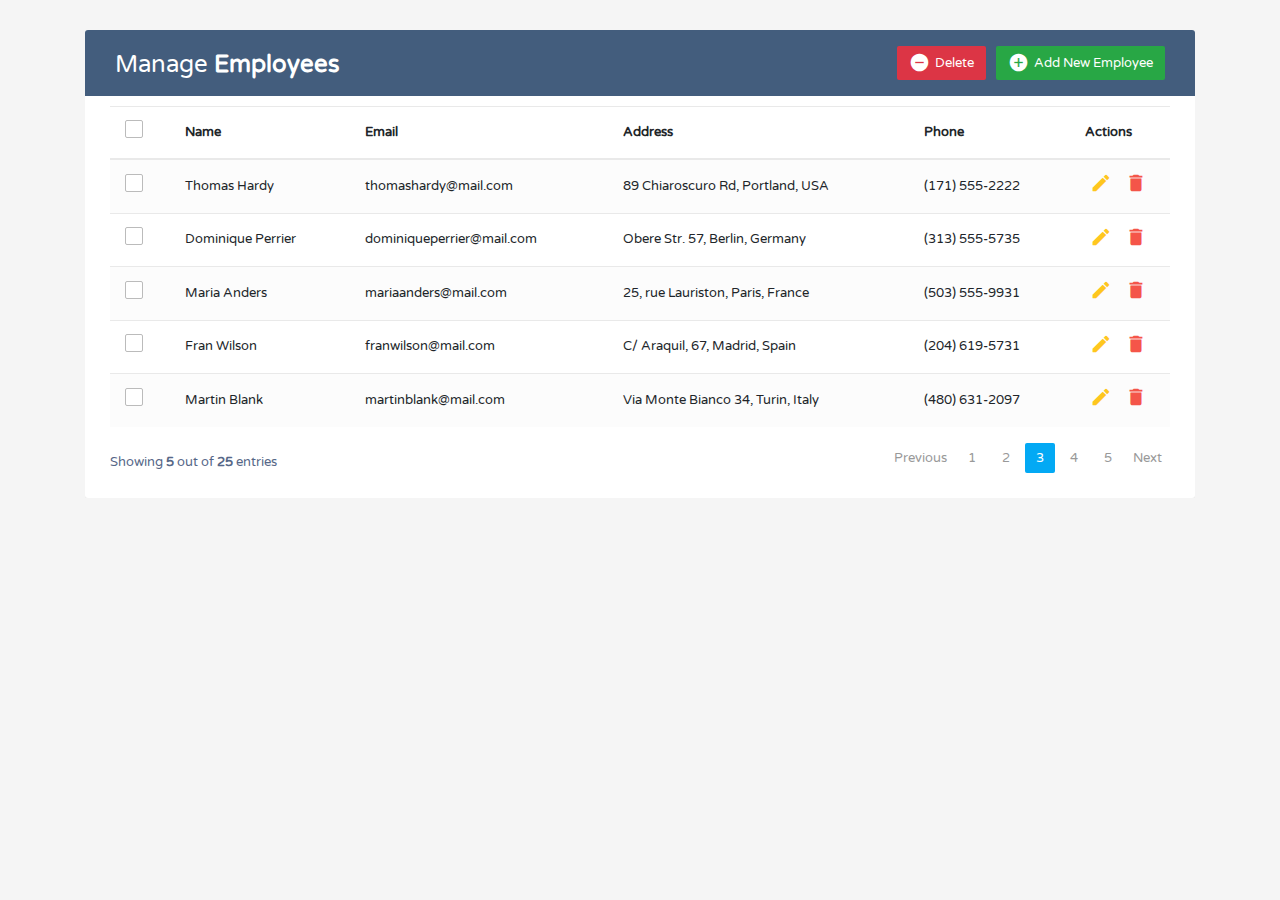
<file: servis/grooming/test2.html>
<!DOCTYPE html>
<html lang="en">
<head>
<meta charset="utf-8">
<meta name="viewport" content="width=device-width, initial-scale=1, shrink-to-fit=no">
<title>Bootstrap CRUD Data Table for Database with Modal Form</title>
<link rel="stylesheet" href="https://fonts.googleapis.com/css?family=Roboto|Varela+Round">
<link rel="stylesheet" href="https://stackpath.bootstrapcdn.com/bootstrap/4.5.0/css/bootstrap.min.css">
<link rel="stylesheet" href="https://fonts.googleapis.com/icon?family=Material+Icons">
<link rel="stylesheet" href="https://maxcdn.bootstrapcdn.com/font-awesome/4.7.0/css/font-awesome.min.css">
<script src="https://code.jquery.com/jquery-3.5.1.min.js"></script>
<script src="https://cdn.jsdelivr.net/npm/popper.js@1.16.0/dist/umd/popper.min.js"></script>
<script src="https://stackpath.bootstrapcdn.com/bootstrap/4.5.0/js/bootstrap.min.js"></script>
<style>
body {
	color: #566787;
	background: #f5f5f5;
	font-family: 'Varela Round', sans-serif;
	font-size: 13px;
}
.table-responsive {
    margin: 30px 0;
}
.table-wrapper {
	background: #fff;
	padding: 20px 25px;
	border-radius: 3px;
	min-width: 1000px;
	box-shadow: 0 1px 1px rgba(0,0,0,.05);
}
.table-title {        
	padding-bottom: 15px;
	background: #435d7d;
	color: #fff;
	padding: 16px 30px;
	min-width: 100%;
	margin: -20px -25px 10px;
	border-radius: 3px 3px 0 0;
}
.table-title h2 {
	margin: 5px 0 0;
	font-size: 24px;
}
.table-title .btn-group {
	float: right;
}
.table-title .btn {
	color: #fff;
	float: right;
	font-size: 13px;
	border: none;
	min-width: 50px;
	border-radius: 2px;
	border: none;
	outline: none !important;
	margin-left: 10px;
}
.table-title .btn i {
	float: left;
	font-size: 21px;
	margin-right: 5px;
}
.table-title .btn span {
	float: left;
	margin-top: 2px;
}
table.table tr th, table.table tr td {
	border-color: #e9e9e9;
	padding: 12px 15px;
	vertical-align: middle;
}
table.table tr th:first-child {
	width: 60px;
}
table.table tr th:last-child {
	width: 100px;
}
table.table-striped tbody tr:nth-of-type(odd) {
	background-color: #fcfcfc;
}
table.table-striped.table-hover tbody tr:hover {
	background: #f5f5f5;
}
table.table th i {
	font-size: 13px;
	margin: 0 5px;
	cursor: pointer;
}	
table.table td:last-child i {
	opacity: 0.9;
	font-size: 22px;
	margin: 0 5px;
}
table.table td a {
	font-weight: bold;
	color: #566787;
	display: inline-block;
	text-decoration: none;
	outline: none !important;
}
table.table td a:hover {
	color: #2196F3;
}
table.table td a.edit {
	color: #FFC107;
}
table.table td a.delete {
	color: #F44336;
}
table.table td i {
	font-size: 19px;
}
table.table .avatar {
	border-radius: 50%;
	vertical-align: middle;
	margin-right: 10px;
}
.pagination {
	float: right;
	margin: 0 0 5px;
}
.pagination li a {
	border: none;
	font-size: 13px;
	min-width: 30px;
	min-height: 30px;
	color: #999;
	margin: 0 2px;
	line-height: 30px;
	border-radius: 2px !important;
	text-align: center;
	padding: 0 6px;
}
.pagination li a:hover {
	color: #666;
}	
.pagination li.active a, .pagination li.active a.page-link {
	background: #03A9F4;
}
.pagination li.active a:hover {        
	background: #0397d6;
}
.pagination li.disabled i {
	color: #ccc;
}
.pagination li i {
	font-size: 16px;
	padding-top: 6px
}
.hint-text {
	float: left;
	margin-top: 10px;
	font-size: 13px;
}    
/* Custom checkbox */
.custom-checkbox {
	position: relative;
}
.custom-checkbox input[type="checkbox"] {    
	opacity: 0;
	position: absolute;
	margin: 5px 0 0 3px;
	z-index: 9;
}
.custom-checkbox label:before{
	width: 18px;
	height: 18px;
}
.custom-checkbox label:before {
	content: '';
	margin-right: 10px;
	display: inline-block;
	vertical-align: text-top;
	background: white;
	border: 1px solid #bbb;
	border-radius: 2px;
	box-sizing: border-box;
	z-index: 2;
}
.custom-checkbox input[type="checkbox"]:checked + label:after {
	content: '';
	position: absolute;
	left: 6px;
	top: 3px;
	width: 6px;
	height: 11px;
	border: solid #000;
	border-width: 0 3px 3px 0;
	transform: inherit;
	z-index: 3;
	transform: rotateZ(45deg);
}
.custom-checkbox input[type="checkbox"]:checked + label:before {
	border-color: #03A9F4;
	background: #03A9F4;
}
.custom-checkbox input[type="checkbox"]:checked + label:after {
	border-color: #fff;
}
.custom-checkbox input[type="checkbox"]:disabled + label:before {
	color: #b8b8b8;
	cursor: auto;
	box-shadow: none;
	background: #ddd;
}
/* Modal styles */
.modal .modal-dialog {
	max-width: 400px;
}
.modal .modal-header, .modal .modal-body, .modal .modal-footer {
	padding: 20px 30px;
}
.modal .modal-content {
	border-radius: 3px;
	font-size: 14px;
}
.modal .modal-footer {
	background: #ecf0f1;
	border-radius: 0 0 3px 3px;
}
.modal .modal-title {
	display: inline-block;
}
.modal .form-control {
	border-radius: 2px;
	box-shadow: none;
	border-color: #dddddd;
}
.modal textarea.form-control {
	resize: vertical;
}
.modal .btn {
	border-radius: 2px;
	min-width: 100px;
}	
.modal form label {
	font-weight: normal;
}	
</style>
<script>
$(document).ready(function(){
	// Activate tooltip
	$('[data-toggle="tooltip"]').tooltip();
	
	// Select/Deselect checkboxes
	var checkbox = $('table tbody input[type="checkbox"]');
	$("#selectAll").click(function(){
		if(this.checked){
			checkbox.each(function(){
				this.checked = true;                        
			});
		} else{
			checkbox.each(function(){
				this.checked = false;                        
			});
		} 
	});
	checkbox.click(function(){
		if(!this.checked){
			$("#selectAll").prop("checked", false);
		}
	});
});
</script>
</head>
<body>
<div class="container-xl">
	<div class="table-responsive">
		<div class="table-wrapper">
			<div class="table-title">
				<div class="row">
					<div class="col-sm-6">
						<h2>Manage <b>Employees</b></h2>
					</div>
					<div class="col-sm-6">
						<a href="#addEmployeeModal" class="btn btn-success" data-toggle="modal"><i class="material-icons">&#xE147;</i> <span>Add New Employee</span></a>
						<a href="#deleteEmployeeModal" class="btn btn-danger" data-toggle="modal"><i class="material-icons">&#xE15C;</i> <span>Delete</span></a>						
					</div>
				</div>
			</div>
			<table class="table table-striped table-hover">
				<thead>
					<tr>
						<th>
							<span class="custom-checkbox">
								<input type="checkbox" id="selectAll">
								<label for="selectAll"></label>
							</span>
						</th>
						<th>Name</th>
						<th>Email</th>
						<th>Address</th>
						<th>Phone</th>
						<th>Actions</th>
					</tr>
				</thead>
				<tbody>
					<tr>
						<td>
							<span class="custom-checkbox">
								<input type="checkbox" id="checkbox1" name="options[]" value="1">
								<label for="checkbox1"></label>
							</span>
						</td>
						<td>Thomas Hardy</td>
						<td>thomashardy@mail.com</td>
						<td>89 Chiaroscuro Rd, Portland, USA</td>
						<td>(171) 555-2222</td>
						<td>
							<a href="#editEmployeeModal" class="edit" data-toggle="modal"><i class="material-icons" data-toggle="tooltip" title="Edit">&#xE254;</i></a>
							<a href="#deleteEmployeeModal" class="delete" data-toggle="modal"><i class="material-icons" data-toggle="tooltip" title="Delete">&#xE872;</i></a>
						</td>
					</tr>
					<tr>
						<td>
							<span class="custom-checkbox">
								<input type="checkbox" id="checkbox2" name="options[]" value="1">
								<label for="checkbox2"></label>
							</span>
						</td>
						<td>Dominique Perrier</td>
						<td>dominiqueperrier@mail.com</td>
						<td>Obere Str. 57, Berlin, Germany</td>
						<td>(313) 555-5735</td>
						<td>
							<a href="#editEmployeeModal" class="edit" data-toggle="modal"><i class="material-icons" data-toggle="tooltip" title="Edit">&#xE254;</i></a>
							<a href="#deleteEmployeeModal" class="delete" data-toggle="modal"><i class="material-icons" data-toggle="tooltip" title="Delete">&#xE872;</i></a>
						</td>
					</tr>
					<tr>
						<td>
							<span class="custom-checkbox">
								<input type="checkbox" id="checkbox3" name="options[]" value="1">
								<label for="checkbox3"></label>
							</span>
						</td>
						<td>Maria Anders</td>
						<td>mariaanders@mail.com</td>
						<td>25, rue Lauriston, Paris, France</td>
						<td>(503) 555-9931</td>
						<td>
							<a href="#editEmployeeModal" class="edit" data-toggle="modal"><i class="material-icons" data-toggle="tooltip" title="Edit">&#xE254;</i></a>
							<a href="#deleteEmployeeModal" class="delete" data-toggle="modal"><i class="material-icons" data-toggle="tooltip" title="Delete">&#xE872;</i></a>
						</td>
					</tr>
					<tr>
						<td>
							<span class="custom-checkbox">
								<input type="checkbox" id="checkbox4" name="options[]" value="1">
								<label for="checkbox4"></label>
							</span>
						</td>
						<td>Fran Wilson</td>
						<td>franwilson@mail.com</td>
						<td>C/ Araquil, 67, Madrid, Spain</td>
						<td>(204) 619-5731</td>
						<td>
							<a href="#editEmployeeModal" class="edit" data-toggle="modal"><i class="material-icons" data-toggle="tooltip" title="Edit">&#xE254;</i></a>
							<a href="#deleteEmployeeModal" class="delete" data-toggle="modal"><i class="material-icons" data-toggle="tooltip" title="Delete">&#xE872;</i></a>
						</td>
					</tr>					
					<tr>
						<td>
							<span class="custom-checkbox">
								<input type="checkbox" id="checkbox5" name="options[]" value="1">
								<label for="checkbox5"></label>
							</span>
						</td>
						<td>Martin Blank</td>
						<td>martinblank@mail.com</td>
						<td>Via Monte Bianco 34, Turin, Italy</td>
						<td>(480) 631-2097</td>
						<td>
							<a href="#editEmployeeModal" class="edit" data-toggle="modal"><i class="material-icons" data-toggle="tooltip" title="Edit">&#xE254;</i></a>
							<a href="#deleteEmployeeModal" class="delete" data-toggle="modal"><i class="material-icons" data-toggle="tooltip" title="Delete">&#xE872;</i></a>
						</td>
					</tr> 
				</tbody>
			</table>
			<div class="clearfix">
				<div class="hint-text">Showing <b>5</b> out of <b>25</b> entries</div>
				<ul class="pagination">
					<li class="page-item disabled"><a href="#">Previous</a></li>
					<li class="page-item"><a href="#" class="page-link">1</a></li>
					<li class="page-item"><a href="#" class="page-link">2</a></li>
					<li class="page-item active"><a href="#" class="page-link">3</a></li>
					<li class="page-item"><a href="#" class="page-link">4</a></li>
					<li class="page-item"><a href="#" class="page-link">5</a></li>
					<li class="page-item"><a href="#" class="page-link">Next</a></li>
				</ul>
			</div>
		</div>
	</div>        
</div>
<!-- Edit Modal HTML -->
<div id="addEmployeeModal" class="modal fade">
	<div class="modal-dialog">
		<div class="modal-content">
			<form>
				<div class="modal-header">						
					<h4 class="modal-title">Add Employee</h4>
					<button type="button" class="close" data-dismiss="modal" aria-hidden="true">&times;</button>
				</div>
				<div class="modal-body">					
					<div class="form-group">
						<label>Name</label>
						<input type="text" class="form-control" required>
					</div>
					<div class="form-group">
						<label>Email</label>
						<input type="email" class="form-control" required>
					</div>
					<div class="form-group">
						<label>Address</label>
						<textarea class="form-control" required></textarea>
					</div>
					<div class="form-group">
						<label>Phone</label>
						<input type="text" class="form-control" required>
					</div>					
				</div>
				<div class="modal-footer">
					<input type="button" class="btn btn-default" data-dismiss="modal" value="Cancel">
					<input type="submit" class="btn btn-success" value="Add">
				</div>
			</form>
		</div>
	</div>
</div>
<!-- Edit Modal HTML -->
<div id="editEmployeeModal" class="modal fade">
	<div class="modal-dialog">
		<div class="modal-content">
			<form>
				<div class="modal-header">						
					<h4 class="modal-title">Edit Employee</h4>
					<button type="button" class="close" data-dismiss="modal" aria-hidden="true">&times;</button>
				</div>
				<div class="modal-body">					
					<div class="form-group">
						<label>Name</label>
						<input type="text" class="form-control" required>
					</div>
					<div class="form-group">
						<label>Email</label>
						<input type="email" class="form-control" required>
					</div>
					<div class="form-group">
						<label>Address</label>
						<textarea class="form-control" required></textarea>
					</div>
					<div class="form-group">
						<label>Phone</label>
						<input type="text" class="form-control" required>
					</div>					
				</div>
				<div class="modal-footer">
					<input type="button" class="btn btn-default" data-dismiss="modal" value="Cancel">
					<input type="submit" class="btn btn-info" value="Save">
				</div>
			</form>
		</div>
	</div>
</div>
<!-- Delete Modal HTML -->
<div id="deleteEmployeeModal" class="modal fade">
	<div class="modal-dialog">
		<div class="modal-content">
			<form>
				<div class="modal-header">						
					<h4 class="modal-title">Delete Employee</h4>
					<button type="button" class="close" data-dismiss="modal" aria-hidden="true">&times;</button>
				</div>
				<div class="modal-body">					
					<p>Are you sure you want to delete these Records?</p>
					<p class="text-warning"><small>This action cannot be undone.</small></p>
				</div>
				<div class="modal-footer">
					<input type="button" class="btn btn-default" data-dismiss="modal" value="Cancel">
					<input type="submit" class="btn btn-danger" value="Delete">
				</div>
			</form>
		</div>
	</div>
</div>
</body>
</html>
</file>
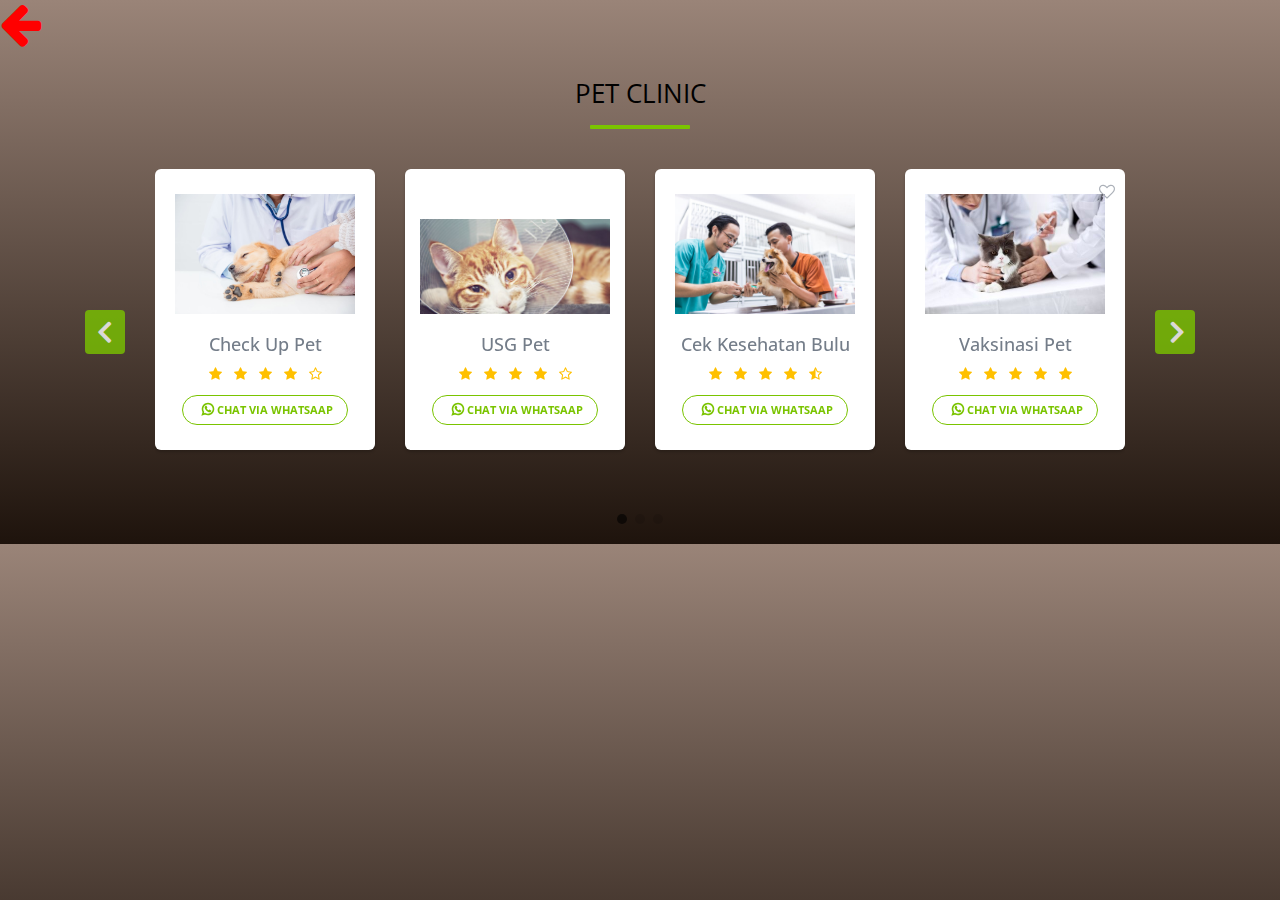
<file: servis/klinik/grooming.html>
<!DOCTYPE html>
<html lang="en">

<head>
	<meta charset="utf-8">
	<meta name="viewport" content="width=device-width, initial-scale=1, shrink-to-fit=no">
	<title>Bootstrap Multiple Item Product Carousel</title>
	<link rel="stylesheet" href="https://fonts.googleapis.com/css?family=Roboto|Open+Sans">
	<link rel="stylesheet" href="https://stackpath.bootstrapcdn.com/bootstrap/4.5.0/css/bootstrap.min.css">
	<link rel="stylesheet" href="https://maxcdn.bootstrapcdn.com/font-awesome/4.7.0/css/font-awesome.min.css">
	<script src="https://code.jquery.com/jquery-3.5.1.min.js"></script>
	<script src="https://cdn.jsdelivr.net/npm/popper.js@1.16.0/dist/umd/popper.min.js"></script>
	<script src="https://stackpath.bootstrapcdn.com/bootstrap/4.5.0/js/bootstrap.min.js"></script>
	<style>
		body {
			background: linear-gradient(to top, #1e130c, #9a8478);
			font-family: "Open Sans", sans-serif;
		}

		h2 {
			color: #000;
			font-size: 26px;
			font-weight: 300;
			text-align: center;
			text-transform: uppercase;
			position: relative;
			margin: 30px 0 60px;
		}

		h2::after {
			content: "";
			width: 100px;
			position: absolute;
			margin: 0 auto;
			height: 4px;
			border-radius: 1px;
			background: #7ac400;
			left: 0;
			right: 0;
			bottom: -20px;
		}

		.carousel {
			margin: 50px auto;
			padding: 0 70px;
		}

		.carousel .item {
			color: #747d89;
			min-height: 325px;
			text-align: center;
			overflow: hidden;
		}

		.carousel .thumb-wrapper {
			padding: 25px 15px;
			background: #fff;
			border-radius: 6px;
			text-align: center;
			position: relative;
			box-shadow: 0 2px 3px rgba(0, 0, 0, 0.2);
		}

		.carousel .item .img-box {
			height: 120px;
			margin-bottom: 20px;
			width: 100%;
			position: relative;
		}

		.carousel .item img {
			max-width: 100%;
			max-height: 100%;
			display: inline-block;
			position: absolute;
			bottom: 0;
			margin: 0 auto;
			left: 0;
			right: 0;
		}

		.carousel .item h4 {
			font-size: 18px;
		}

		.carousel .item h4,
		.carousel .item p,
		.carousel .item ul {
			margin-bottom: 5px;
		}

		.carousel .thumb-content .btn {
			color: #7ac400;
			font-size: 11px;
			text-transform: uppercase;
			font-weight: bold;
			background: none;
			border: 1px solid #7ac400;
			padding: 6px 14px;
			margin-top: 5px;
			line-height: 16px;
			border-radius: 20px;
		}

		.carousel .thumb-content .btn:hover,
		.carousel .thumb-content .btn:focus {
			color: #fff;
			background: #7ac400;
			box-shadow: none;
		}

		.carousel .thumb-content .btn i {
			font-size: 14px;
			font-weight: bold;
			margin-left: 5px;
		}

		.carousel .item-price {
			font-size: 13px;
			padding: 2px 0;
		}

		.carousel .item-price strike {
			opacity: 0.7;
			margin-right: 5px;
		}

		.carousel-control-prev,
		.carousel-control-next {
			height: 44px;
			width: 40px;
			background: #7ac400;
			margin: auto 0;
			border-radius: 4px;
			opacity: 0.8;
		}

		.carousel-control-prev:hover,
		.carousel-control-next:hover {
			background: #78bf00;
			opacity: 1;
		}

		.carousel-control-prev i,
		.carousel-control-next i {
			font-size: 36px;
			position: absolute;
			top: 50%;
			display: inline-block;
			margin: -19px 0 0 0;
			z-index: 5;
			left: 0;
			right: 0;
			color: #fff;
			text-shadow: none;
			font-weight: bold;
		}

		.carousel-control-prev i {
			margin-left: -2px;
		}

		.carousel-control-next i {
			margin-right: -4px;
		}

		.carousel-indicators {
			bottom: -50px;
		}

		.carousel-indicators li,
		.carousel-indicators li.active {
			width: 10px;
			height: 10px;
			margin: 4px;
			border-radius: 50%;
			border: none;
		}

		.carousel-indicators li {
			background: rgba(0, 0, 0, 0.2);
		}

		.carousel-indicators li.active {
			background: rgba(0, 0, 0, 0.6);
		}

		.carousel .wish-icon {
			position: absolute;
			right: 10px;
			top: 10px;
			z-index: 99;
			cursor: pointer;
			font-size: 16px;
			color: #abb0b8;
		}

		.carousel .wish-icon .fa-heart {
			color: #ff6161;
		}

		.star-rating li {
			padding: 0;
		}

		.star-rating i {
			font-size: 14px;
			color: #ffc000;
		}
	</style>
	<script>
		$(document).ready(function () {
			$(".wish-icon i").click(function () {
				$(this).toggleClass("fa-heart fa-heart-o");
			});
		});
	</script>
</head>

<body>
	<a href="../../index2.php"><i class="fa fa-arrow-left" style="font-size:48px;color:red"></i></a>
	<div class="container-xl">
		<div class="row">
			<div class="col-md-12">
				<h2><b>Pet Clinic</b></h2>
				<div id="myCarousel" class="carousel slide" data-ride="carousel" data-interval="0">
					<!-- Carousel indicators -->
					<ol class="carousel-indicators">
						<li data-target="#myCarousel" data-slide-to="0" class="active"></li>
						<li data-target="#myCarousel" data-slide-to="1"></li>
						<li data-target="#myCarousel" data-slide-to="2"></li>
					</ol>
					<!-- Kucing -->
					<div class="carousel-inner">
						<div class="item carousel-item active">
							<div class="row">
								<div class="col-sm-3">
									<div class="thumb-wrapper">

										<div class="img-box">
											<img src="../gambar/klinik-dua.jpg" class="img-fluid" alt="">
										</div>
										<div class="thumb-content">
											<h4>Check Up Pet</h4>
											<div class="star-rating">
												<ul class="list-inline">
													<li class="list-inline-item"><i class="fa fa-star"></i></li>
													<li class="list-inline-item"><i class="fa fa-star"></i></li>
													<li class="list-inline-item"><i class="fa fa-star"></i></li>
													<li class="list-inline-item"><i class="fa fa-star"></i></li>
													<li class="list-inline-item"><i class="fa fa-star-o"></i></li>
												</ul>
											</div>

											<a href="https://api.WhatsApp.com/send?phone=6281775155427&text=Nama%20%3A%0ANo%20HP%20%3A%0AAlamat%20%3A%0AHalo%2C%20mimin%20saya%20mau%20beli"
												class="btn btn-success"><i class="fa fa-whatsapp"></i> <span>Chat Via
													Whatsaap</span></a>
										</div>
									</div>
								</div>
								<div class="col-sm-3">
									<div class="thumb-wrapper">
										<div class="img-box">
											<img src="../gambar/klinik-delapan.jpg" class="img-fluid" alt="">
										</div>
										<div class="thumb-content">
											<h4>USG Pet</h4>
											<div class="star-rating">
												<ul class="list-inline">
													<li class="list-inline-item"><i class="fa fa-star"></i></li>
													<li class="list-inline-item"><i class="fa fa-star"></i></li>
													<li class="list-inline-item"><i class="fa fa-star"></i></li>
													<li class="list-inline-item"><i class="fa fa-star"></i></li>
													<li class="list-inline-item"><i class="fa fa-star-o"></i></li>
												</ul>
											</div>

											<a href="https://api.WhatsApp.com/send?phone=6281775155427&text=Nama%20%3A%0ANo%20HP%20%3A%0AAlamat%20%3A%0AHalo%2C%20mimin%20saya%20mau%20beli"
												class="btn btn-success"><i class="fa fa-whatsapp"></i> <span>Chat Via
													Whatsaap</span></a>
										</div>
									</div>
								</div>
								<div class="col-sm-3">
									<div class="thumb-wrapper">

										<div class="img-box">
											<img src="../gambar/klinik-lima.jpg" class="img-fluid" alt="">
										</div>
										<div class="thumb-content">
											<h4>Cek Kesehatan Bulu</h4>
											<div class="star-rating">
												<ul class="list-inline">
													<li class="list-inline-item"><i class="fa fa-star"></i></li>
													<li class="list-inline-item"><i class="fa fa-star"></i></li>
													<li class="list-inline-item"><i class="fa fa-star"></i></li>
													<li class="list-inline-item"><i class="fa fa-star"></i></li>
													<li class="list-inline-item"><i class="fa fa-star-half-o"></i></li>
												</ul>
											</div>
											<a href="https://api.WhatsApp.com/send?phone=6281775155427&text=Nama%20%3A%0ANo%20HP%20%3A%0AAlamat%20%3A%0AHalo%2C%20mimin%20saya%20mau%20beli"
												class="btn btn-success"><i class="fa fa-whatsapp"></i> <span>Chat Via
													Whatsaap</span></a>
										</div>
									</div>
								</div>
								<div class="col-sm-3">
									<div class="thumb-wrapper">
										<span class="wish-icon"><i class="fa fa-heart-o"></i></span>
										<div class="img-box">
											<img src="../gambar/klinik-empat.jpg" class="img-fluid" alt="">
										</div>
										<div class="thumb-content">
											<h4>Vaksinasi Pet</h4>
											<div class="star-rating">
												<ul class="list-inline">
													<li class="list-inline-item"><i class="fa fa-star"></i></li>
													<li class="list-inline-item"><i class="fa fa-star"></i></li>
													<li class="list-inline-item"><i class="fa fa-star"></i></li>
													<li class="list-inline-item"><i class="fa fa-star"></i></li>
													<li class="list-inline-item"><i class="fa fa-star"></i></li>
												</ul>
											</div>
											<a href="https://api.WhatsApp.com/send?phone=6281775155427&text=Nama%20%3A%0ANo%20HP%20%3A%0AAlamat%20%3A%0AHalo%2C%20mimin%20saya%20mau%20beli"
												class="btn btn-success"><i class="fa fa-whatsapp"></i> <span>Chat Via
													Whatsaap</span></a>
										</div>
									</div>
								</div>
							</div>
						</div>
						<!--BatasKucing-->

						<!--Anjing-->
						<div class="item carousel-item">
							<div class="row">
								<div class="col-sm-3">
									<div class="thumb-wrapper">

										<div class="img-box">
											<img src="../gambar/klinik-tujuh.jpg" class="img-fluid" alt="">
										</div>
										<div class="thumb-content">
											<h4>Perbantuan Perkawinan Pet</h4>
											<div class="star-rating">
												<ul class="list-inline">
													<li class="list-inline-item"><i class="fa fa-star"></i></li>
													<li class="list-inline-item"><i class="fa fa-star"></i></li>
													<li class="list-inline-item"><i class="fa fa-star"></i></li>
													<li class="list-inline-item"><i class="fa fa-star"></i></li>
													<li class="list-inline-item"><i class="fa fa-star-o"></i></li>
												</ul>
											</div>
											<a href="https://api.WhatsApp.com/send?phone=6281775155427&text=Nama%20%3A%0ANo%20HP%20%3A%0AAlamat%20%3A%0AHalo%2C%20mimin%20saya%20mau%20beli"
												class="btn btn-success"><i class="fa fa-whatsapp"></i> <span>Chat Via
													Whatsaap</span></a>
										</div>
									</div>
								</div>
								<div class="col-sm-3">
									<div class="thumb-wrapper">

										<div class="img-box">
											<img src="../gambar/klinik-sembilan.jpg" class="img-fluid" alt="">
										</div>
										<div class="thumb-content">
											<h4>Check Up Kuku dan Telinga</h4>

											<div class="star-rating">
												<ul class="list-inline">
													<li class="list-inline-item"><i class="fa fa-star"></i></li>
													<li class="list-inline-item"><i class="fa fa-star"></i></li>
													<li class="list-inline-item"><i class="fa fa-star"></i></li>
													<li class="list-inline-item"><i class="fa fa-star"></i></li>
													<li class="list-inline-item"><i class="fa fa-star-half-o"></i></li>
												</ul>
											</div>
											<a href="https://api.WhatsApp.com/send?phone=6281775155427&text=Nama%20%3A%0ANo%20HP%20%3A%0AAlamat%20%3A%0AHalo%2C%20mimin%20saya%20mau%20beli"
												class="btn btn-success"><i class="fa fa-whatsapp"></i> <span>Chat Via
													Whatsaap</span></a>
										</div>
									</div>
								</div>
								<div class="col-sm-3">
									<div class="thumb-wrapper">

										<div class="img-box">
											<img src="../gambar/klinik-sepuluh.jpg" class="img-fluid" alt="">
										</div>
										<div class="thumb-content">
											<h4>Check Lab Pet</h4>

											<div class="star-rating">
												<ul class="list-inline">
													<li class="list-inline-item"><i class="fa fa-star"></i></li>
													<li class="list-inline-item"><i class="fa fa-star"></i></li>
													<li class="list-inline-item"><i class="fa fa-star"></i></li>
													<li class="list-inline-item"><i class="fa fa-star"></i></li>
													<li class="list-inline-item"><i class="fa fa-star-o"></i></li>
												</ul>
											</div>
											<a href="https://api.WhatsApp.com/send?phone=6281775155427&text=Nama%20%3A%0ANo%20HP%20%3A%0AAlamat%20%3A%0AHalo%2C%20mimin%20saya%20mau%20beli"
												class="btn btn-success"><i class="fa fa-whatsapp"></i> <span>Chat Via
													Whatsaap</span></a>
										</div>
									</div>
								</div>
								<div class="col-sm-3">
									<div class="thumb-wrapper">

										<div class="img-box">
											<img src="../gambar/klinik-sebelas.png" class="img-fluid" alt="">
										</div>
										<div class="thumb-content">
											<h4>Treatment Vitamin Pet<h4>

													<div class="star-rating">
														<ul class="list-inline">
															<li class="list-inline-item"><i class="fa fa-star"></i></li>
															<li class="list-inline-item"><i class="fa fa-star"></i></li>
															<li class="list-inline-item"><i class="fa fa-star"></i></li>
															<li class="list-inline-item"><i class="fa fa-star"></i></li>
															<li class="list-inline-item"><i class="fa fa-star-o"></i>
															</li>
														</ul>
													</div>
													<a href="https://api.WhatsApp.com/send?phone=6281775155427&text=Nama%20%3A%0ANo%20HP%20%3A%0AAlamat%20%3A%0AHalo%2C%20mimin%20saya%20mau%20beli"
														class="btn btn-success"><i class="fa fa-whatsapp"></i>
														<span>Chat Via Whatsaap</span></a>
										</div>
									</div>
								</div>
							</div>
						</div>
						<!--Batas Anjing-->


						<!--Kelinci
						<div class="item carousel-item">
							<div class="row">
								<div class="col-sm-3">
									<div class="thumb-wrapper">
										<span class="wish-icon"><i class="fa fa-heart-o"></i></span>
										<div class="img-box">
											<img src="gambar/kelinci-satu.jpeg" class="img-fluid"
												alt="iPhone">
										</div>
										<div class="thumb-content">
											<h4>Full Paket Grooming Kelinci</h4>
											<p class="item-price"><strike>Rp.369.000</strike> <span>Rp.349.000</span></p>
											<div class="star-rating">
												<ul class="list-inline">
													<li class="list-inline-item"><i class="fa fa-star"></i></li>
													<li class="list-inline-item"><i class="fa fa-star"></i></li>
													<li class="list-inline-item"><i class="fa fa-star"></i></li>
													<li class="list-inline-item"><i class="fa fa-star"></i></li>
													<li class="list-inline-item"><i class="fa fa-star-o"></i></li>
												</ul>
											</div>
											<a href="#addEmployeeModal" class="btn btn-success" data-toggle="modal"><i class="fa fa-shopping-cart"></i> <span>Add To Booking</span></a>
										</div>
									</div>
								</div>
								<div class="col-sm-3">
									<div class="thumb-wrapper">
										<span class="wish-icon"><i class="fa fa-heart-o"></i></span>
										<div class="img-box">
											<img src="gambar/kelinci-dua.jpeg" class="img-fluid"
												alt="Canon">
										</div>
										<div class="thumb-content">
											<h4>Treatment Bulu Kelinci</h4>
											<p class="item-price"><strike>Rp.215.000</strike> <span>Rp.200.000</span></p>
											<div class="star-rating">
												<ul class="list-inline">
													<li class="list-inline-item"><i class="fa fa-star"></i></li>
													<li class="list-inline-item"><i class="fa fa-star"></i></li>
													<li class="list-inline-item"><i class="fa fa-star"></i></li>
													<li class="list-inline-item"><i class="fa fa-star"></i></li>
													<li class="list-inline-item"><i class="fa fa-star-o"></i></li>
												</ul>
											</div>
											<a href="#addEmployeeModal" class="btn btn-success" data-toggle="modal"><i class="fa fa-shopping-cart"></i> <span>Add To Booking</span></a>
										</div>
									</div>
								</div>
								<div class="col-sm-3">
									<div class="thumb-wrapper">
										<span class="wish-icon"><i class="fa fa-heart-o"></i></span>
										<div class="img-box">
											<img src=" gambar/kelinci-tiga.jpg" class="img-fluid"
												alt="Pixel">
										</div>
										<div class="thumb-content">
											<h4>Treatment Jamur Kelinci</h4>
											<p class="item-price"><strike>Rp.200.000</strike> <span>Rp.179.999</span></p>
											<div class="star-rating">
												<ul class="list-inline">
													<li class="list-inline-item"><i class="fa fa-star"></i></li>
													<li class="list-inline-item"><i class="fa fa-star"></i></li>
													<li class="list-inline-item"><i class="fa fa-star"></i></li>
													<li class="list-inline-item"><i class="fa fa-star"></i></li>
													<li class="list-inline-item"><i class="fa fa-star-half-o"></i></li>
												</ul>
											</div>
											<a href="#addEmployeeModal" class="btn btn-success" data-toggle="modal"><i class="fa fa-shopping-cart"></i> <span>Add To Booking</span></a>
										</div>
									</div>
								</div>
								<div class="col-sm-3">
									<div class="thumb-wrapper">
										<span class="wish-icon"><i class="fa fa-heart-o"></i></span>
										<div class="img-box">
											<img src="gambar/kelinci-empat.jpg" class="img-fluid"
												alt="Watch">
										</div>
										<div class="thumb-content">
											<h4>Treatment Kuku Kelinci</h4>
											<p class="item-price"><strike>Rp.150.000</strike> <span>Rp.120.000</span></p>
											<div class="star-rating">
												<ul class="list-inline">
													<li class="list-inline-item"><i class="fa fa-star"></i></li>
													<li class="list-inline-item"><i class="fa fa-star"></i></li>
													<li class="list-inline-item"><i class="fa fa-star"></i></li>
													<li class="list-inline-item"><i class="fa fa-star"></i></li>
													<li class="list-inline-item"><i class="fa fa-star-o"></i></li>
												</ul>
											</div>
											<a href="#addEmployeeModal" class="btn btn-success" data-toggle="modal"><i class="fa fa-shopping-cart"></i> <span>Add To Booking</span></a>
										</div>
									</div>
								</div>
							</div>
						</div>
					</div>
<!--Tambah Data-->
						<div id="addEmployeeModal" class="modal fade">
							<div class="modal-dialog">
								<div class="modal-content">
									<form action="transaksi-proses.php" method="POST">
										<div class="modal-header">
											<h4 class="modal-title">Daftar Pet Grooming </h4>
											<button type="button" class="close" data-dismiss="modal"
												aria-hidden="true">&times;</button>
										</div>
										<div class="modal-body">
											<div class="form-group">
												<label>Id Peratawan</label>
												<input type="text" name="id_perawatan" class="form-control" required>
											</div>
											<div class="form-group">
												<label>Id Member</label>
												<input type="text" name="id_member" class="form-control" required>
											</div>
											<div class="form-group">
												<label>Nama Pemilik</label>
												<input type="text" name="nama_pemilik" class="form-control" required>
											</div>
											<div class="form-group">
												<label>Jenis Hewan</label>
												<input type="text" name="jenis_hewan" class="form-control" required>
											</div>
											<div class="form-group">
												<label>Nama Hewan</label>
												<input type="text" name="nama_hewan" class="form-control" required>
											</div>
											<div class="form-group">
												<label>Tipe Perawatan</label>
												<input type="text" name="tipe_perawatan" class="form-control" required>
											</div>
										</div>
										<div class="modal-footer">
											<input type="button" class="btn btn-default" data-dismiss="modal"
												value="Cancel">
											<input type="submit" class="btn btn-success" name="add" value="Add">
										</div>
									</form>
								</div>-->
							</div>
						</div>
						<div id="myModal" class="modal fade">

						</div>
					</div>
					<!-- Carousel controls -->
					<a class="carousel-control-prev" href="#myCarousel" data-slide="prev">
						<i class="fa fa-angle-left"></i>
					</a>
					<a class="carousel-control-next" href="#myCarousel" data-slide="next">
						<i class="fa fa-angle-right"></i>
					</a>
				</div>
			</div>
		</div>
	</div>
</body>

</html>
</file>
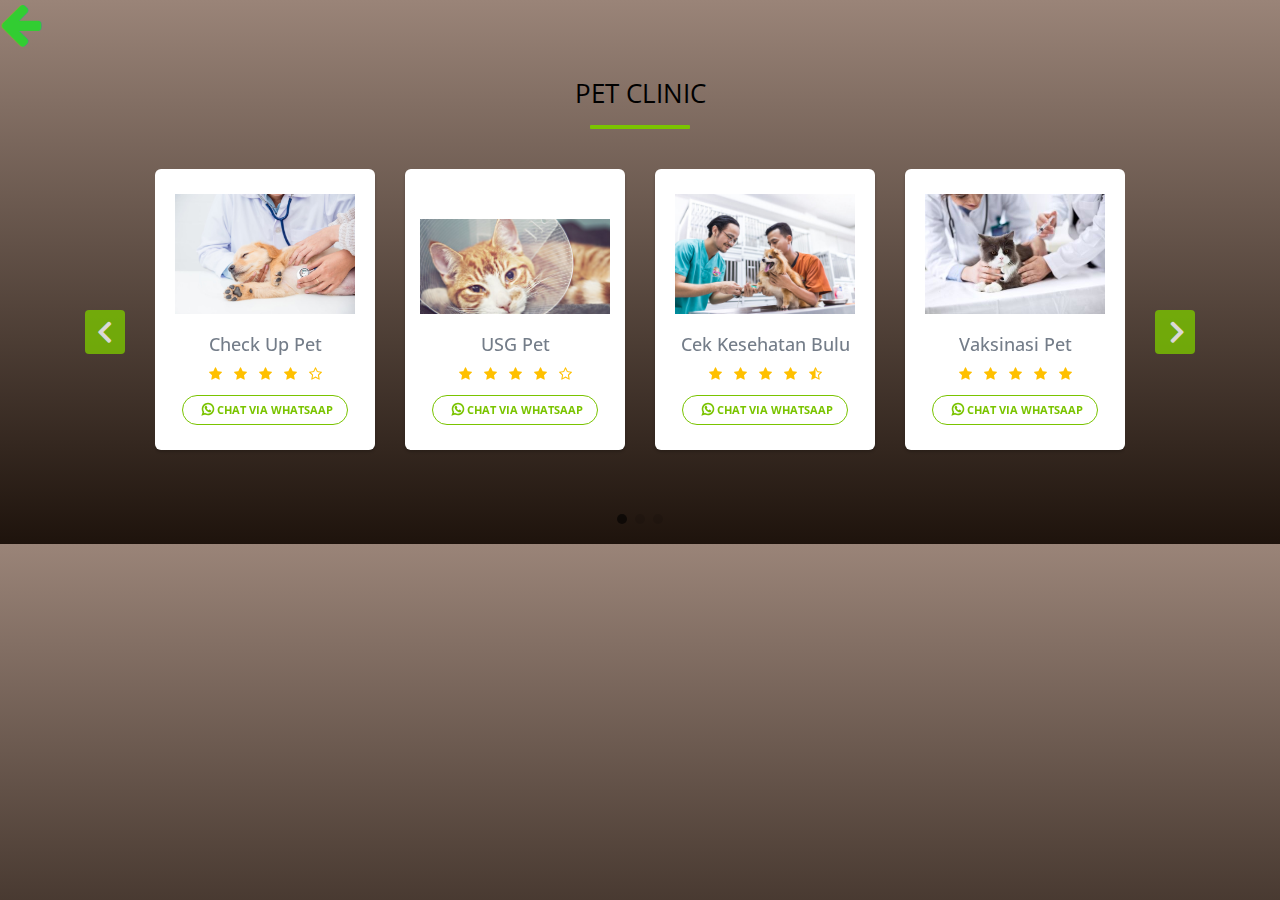
<file: servis/klinik/klinik.html>
<!DOCTYPE html>
<html lang="en">

<head>
	<meta charset="utf-8">
	<meta name="viewport" content="width=device-width, initial-scale=1, shrink-to-fit=no">
	<title>Pet Klinik</title>
	<link rel="stylesheet" href="https://fonts.googleapis.com/css?family=Roboto|Open+Sans">
	<link rel="stylesheet" href="https://stackpath.bootstrapcdn.com/bootstrap/4.5.0/css/bootstrap.min.css">
	<link rel="stylesheet" href="https://maxcdn.bootstrapcdn.com/font-awesome/4.7.0/css/font-awesome.min.css">
	<script src="https://code.jquery.com/jquery-3.5.1.min.js"></script>
	<script src="https://cdn.jsdelivr.net/npm/popper.js@1.16.0/dist/umd/popper.min.js"></script>
	<script src="https://stackpath.bootstrapcdn.com/bootstrap/4.5.0/js/bootstrap.min.js"></script>
	<style>
		body {
			background: linear-gradient(to top, #1e130c, #9a8478);
			font-family: "Open Sans", sans-serif;
		}

		h2 {
			color: #000;
			font-size: 26px;
			font-weight: 300;
			text-align: center;
			text-transform: uppercase;
			position: relative;
			margin: 30px 0 60px;
		}

		h2::after {
			content: "";
			width: 100px;
			position: absolute;
			margin: 0 auto;
			height: 4px;
			border-radius: 1px;
			background: #7ac400;
			left: 0;
			right: 0;
			bottom: -20px;
		}

		.carousel {
			margin: 50px auto;
			padding: 0 70px;
		}

		.carousel .item {
			color: #747d89;
			min-height: 325px;
			text-align: center;
			overflow: hidden;
		}

		.carousel .thumb-wrapper {
			padding: 25px 15px;
			background: #fff;
			border-radius: 6px;
			text-align: center;
			position: relative;
			box-shadow: 0 2px 3px rgba(0, 0, 0, 0.2);
		}

		.carousel .item .img-box {
			height: 120px;
			margin-bottom: 20px;
			width: 100%;
			position: relative;
		}

		.carousel .item img {
			max-width: 100%;
			max-height: 100%;
			display: inline-block;
			position: absolute;
			bottom: 0;
			margin: 0 auto;
			left: 0;
			right: 0;
		}

		.carousel .item h4 {
			font-size: 18px;
		}

		.carousel .item h4,
		.carousel .item p,
		.carousel .item ul {
			margin-bottom: 5px;
		}

		.carousel .thumb-content .btn {
			color: #7ac400;
			font-size: 11px;
			text-transform: uppercase;
			font-weight: bold;
			background: none;
			border: 1px solid #7ac400;
			padding: 6px 14px;
			margin-top: 5px;
			line-height: 16px;
			border-radius: 20px;
		}

		.carousel .thumb-content .btn:hover,
		.carousel .thumb-content .btn:focus {
			color: #fff;
			background: #7ac400;
			box-shadow: none;
		}

		.carousel .thumb-content .btn i {
			font-size: 14px;
			font-weight: bold;
			margin-left: 5px;
		}

		.carousel .item-price {
			font-size: 13px;
			padding: 2px 0;
		}

		.carousel .item-price strike {
			opacity: 0.7;
			margin-right: 5px;
		}

		.carousel-control-prev,
		.carousel-control-next {
			height: 44px;
			width: 40px;
			background: #7ac400;
			margin: auto 0;
			border-radius: 4px;
			opacity: 0.8;
		}

		.carousel-control-prev:hover,
		.carousel-control-next:hover {
			background: #78bf00;
			opacity: 1;
		}

		.carousel-control-prev i,
		.carousel-control-next i {
			font-size: 36px;
			position: absolute;
			top: 50%;
			display: inline-block;
			margin: -19px 0 0 0;
			z-index: 5;
			left: 0;
			right: 0;
			color: #fff;
			text-shadow: none;
			font-weight: bold;
		}

		.carousel-control-prev i {
			margin-left: -2px;
		}

		.carousel-control-next i {
			margin-right: -4px;
		}

		.carousel-indicators {
			bottom: -50px;
		}

		.carousel-indicators li,
		.carousel-indicators li.active {
			width: 10px;
			height: 10px;
			margin: 4px;
			border-radius: 50%;
			border: none;
		}

		.carousel-indicators li {
			background: rgba(0, 0, 0, 0.2);
		}

		.carousel-indicators li.active {
			background: rgba(0, 0, 0, 0.6);
		}

		.carousel .wish-icon {
			position: absolute;
			right: 10px;
			top: 10px;
			z-index: 99;
			cursor: pointer;
			font-size: 16px;
			color: #abb0b8;
		}

		.carousel .wish-icon .fa-heart {
			color: #ff6161;
		}

		.star-rating li {
			padding: 0;
		}

		.star-rating i {
			font-size: 14px;
			color: #ffc000;
		}
	</style>
	<script>
		$(document).ready(function () {
			$(".wish-icon i").click(function () {
				$(this).toggleClass("fa-heart fa-heart-o");
			});
		});
	</script>
</head>

<body>
	<a href="../../index2.php"><i class="fa fa-arrow-left" style="font-size:48px;color:#32cd32"></i></a>
	<div class="container-xl">
		<div class="row">
			<div class="col-md-12">
				<h2><b>Pet Clinic</b></h2>
				<div id="myCarousel" class="carousel slide" data-ride="carousel" data-interval="0">
					<!-- Carousel indicators -->
					<ol class="carousel-indicators">
						<li data-target="#myCarousel" data-slide-to="0" class="active"></li>
						<li data-target="#myCarousel" data-slide-to="1"></li>
						<li data-target="#myCarousel" data-slide-to="2"></li>
					</ol>
					<!-- Kucing -->
					<div class="carousel-inner">
						<div class="item carousel-item active">
							<div class="row">
								<div class="col-sm-3">
									<div class="thumb-wrapper">

										<div class="img-box">
											<img src="../gambar/klinik-dua.jpg" class="img-fluid" alt="">
										</div>
										<div class="thumb-content">
											<h4>Check Up Pet</h4>
											<div class="star-rating">
												<ul class="list-inline">
													<li class="list-inline-item"><i class="fa fa-star"></i></li>
													<li class="list-inline-item"><i class="fa fa-star"></i></li>
													<li class="list-inline-item"><i class="fa fa-star"></i></li>
													<li class="list-inline-item"><i class="fa fa-star"></i></li>
													<li class="list-inline-item"><i class="fa fa-star-o"></i></li>
												</ul>
											</div>

											<a href="https://api.WhatsApp.com/send?phone=6281775155427&text=Nama%20%3A%0ANo%20HP%20%3A%0AAlamat%20%3A%0AHalo%2C%20mimin%20saya%20mau%20beli"
												class="btn btn-success"><i class="fa fa-whatsapp"></i> <span>Chat Via
													Whatsaap</span></a>
										</div>
									</div>
								</div>
								<div class="col-sm-3">
									<div class="thumb-wrapper">
										<div class="img-box">
											<img src="../gambar/klinik-delapan.jpg" class="img-fluid" alt="">
										</div>
										<div class="thumb-content">
											<h4>USG Pet</h4>
											<div class="star-rating">
												<ul class="list-inline">
													<li class="list-inline-item"><i class="fa fa-star"></i></li>
													<li class="list-inline-item"><i class="fa fa-star"></i></li>
													<li class="list-inline-item"><i class="fa fa-star"></i></li>
													<li class="list-inline-item"><i class="fa fa-star"></i></li>
													<li class="list-inline-item"><i class="fa fa-star-o"></i></li>
												</ul>
											</div>

											<a href="https://api.WhatsApp.com/send?phone=6281775155427&text=Nama%20%3A%0ANo%20HP%20%3A%0AAlamat%20%3A%0AHalo%2C%20mimin%20saya%20mau%20beli"
												class="btn btn-success"><i class="fa fa-whatsapp"></i> <span>Chat Via
													Whatsaap</span></a>
										</div>
									</div>
								</div>
								<div class="col-sm-3">
									<div class="thumb-wrapper">

										<div class="img-box">
											<img src="../gambar/klinik-lima.jpg" class="img-fluid" alt="">
										</div>
										<div class="thumb-content">
											<h4>Cek Kesehatan Bulu</h4>
											<div class="star-rating">
												<ul class="list-inline">
													<li class="list-inline-item"><i class="fa fa-star"></i></li>
													<li class="list-inline-item"><i class="fa fa-star"></i></li>
													<li class="list-inline-item"><i class="fa fa-star"></i></li>
													<li class="list-inline-item"><i class="fa fa-star"></i></li>
													<li class="list-inline-item"><i class="fa fa-star-half-o"></i></li>
												</ul>
											</div>
											<a href="https://api.WhatsApp.com/send?phone=6281775155427&text=Nama%20%3A%0ANo%20HP%20%3A%0AAlamat%20%3A%0AHalo%2C%20mimin%20saya%20mau%20beli"
												class="btn btn-success"><i class="fa fa-whatsapp"></i> <span>Chat Via
													Whatsaap</span></a>
										</div>
									</div>
								</div>
								<div class="col-sm-3">
									<div class="thumb-wrapper">
										<div class="img-box">
											<img src="../gambar/klinik-empat.jpg" class="img-fluid" alt="">
										</div>
										<div class="thumb-content">
											<h4>Vaksinasi Pet</h4>
											<div class="star-rating">
												<ul class="list-inline">
													<li class="list-inline-item"><i class="fa fa-star"></i></li>
													<li class="list-inline-item"><i class="fa fa-star"></i></li>
													<li class="list-inline-item"><i class="fa fa-star"></i></li>
													<li class="list-inline-item"><i class="fa fa-star"></i></li>
													<li class="list-inline-item"><i class="fa fa-star"></i></li>
												</ul>
											</div>
											<a href="https://api.WhatsApp.com/send?phone=6281775155427&text=Nama%20%3A%0ANo%20HP%20%3A%0AAlamat%20%3A%0AHalo%2C%20mimin%20saya%20mau%20beli"
												class="btn btn-success"><i class="fa fa-whatsapp"></i> <span>Chat Via
													Whatsaap</span></a>
										</div>
									</div>
								</div>
							</div>
						</div>
						<!--BatasKucing-->

						<!--Anjing-->
						<div class="item carousel-item">
							<div class="row">
								<div class="col-sm-3">
									<div class="thumb-wrapper">

										<div class="img-box">
											<img src="../gambar/klinik-tujuh.jpg" class="img-fluid" alt="">
										</div>
										<div class="thumb-content">
											<h4>Perbantuan Perkawinan Pet</h4>
											<div class="star-rating">
												<ul class="list-inline">
													<li class="list-inline-item"><i class="fa fa-star"></i></li>
													<li class="list-inline-item"><i class="fa fa-star"></i></li>
													<li class="list-inline-item"><i class="fa fa-star"></i></li>
													<li class="list-inline-item"><i class="fa fa-star"></i></li>
													<li class="list-inline-item"><i class="fa fa-star-o"></i></li>
												</ul>
											</div>
											<a href="https://api.WhatsApp.com/send?phone=6281775155427&text=Nama%20%3A%0ANo%20HP%20%3A%0AAlamat%20%3A%0AHalo%2C%20mimin%20saya%20mau%20beli"
												class="btn btn-success"><i class="fa fa-whatsapp"></i> <span>Chat Via
													Whatsaap</span></a>
										</div>
									</div>
								</div>
								<div class="col-sm-3">
									<div class="thumb-wrapper">

										<div class="img-box">
											<img src="../gambar/klinik-sembilan.jpg" class="img-fluid" alt="">
										</div>
										<div class="thumb-content">
											<h4>Check Up Kuku dan Telinga</h4>

											<div class="star-rating">
												<ul class="list-inline">
													<li class="list-inline-item"><i class="fa fa-star"></i></li>
													<li class="list-inline-item"><i class="fa fa-star"></i></li>
													<li class="list-inline-item"><i class="fa fa-star"></i></li>
													<li class="list-inline-item"><i class="fa fa-star"></i></li>
													<li class="list-inline-item"><i class="fa fa-star-half-o"></i></li>
												</ul>
											</div>
											<a href="https://api.WhatsApp.com/send?phone=6281775155427&text=Nama%20%3A%0ANo%20HP%20%3A%0AAlamat%20%3A%0AHalo%2C%20mimin%20saya%20mau%20beli"
												class="btn btn-success"><i class="fa fa-whatsapp"></i> <span>Chat Via
													Whatsaap</span></a>
										</div>
									</div>
								</div>
								<div class="col-sm-3">
									<div class="thumb-wrapper">

										<div class="img-box">
											<img src="../gambar/klinik-sepuluh.jpg" class="img-fluid" alt="">
										</div>
										<div class="thumb-content">
											<h4>Check Lab Pet</h4>

											<div class="star-rating">
												<ul class="list-inline">
													<li class="list-inline-item"><i class="fa fa-star"></i></li>
													<li class="list-inline-item"><i class="fa fa-star"></i></li>
													<li class="list-inline-item"><i class="fa fa-star"></i></li>
													<li class="list-inline-item"><i class="fa fa-star"></i></li>
													<li class="list-inline-item"><i class="fa fa-star-o"></i></li>
												</ul>
											</div>
											<a href="https://api.WhatsApp.com/send?phone=6281775155427&text=Nama%20%3A%0ANo%20HP%20%3A%0AAlamat%20%3A%0AHalo%2C%20mimin%20saya%20mau%20beli"
												class="btn btn-success"><i class="fa fa-whatsapp"></i> <span>Chat Via
													Whatsaap</span></a>
										</div>
									</div>
								</div>
								<div class="col-sm-3">
									<div class="thumb-wrapper">

										<div class="img-box">
											<img src="../gambar/klinik-sebelas.png" class="img-fluid" alt="">
										</div>
										<div class="thumb-content">
											<h4>Treatment Vitamin Pet<h4>

													<div class="star-rating">
														<ul class="list-inline">
															<li class="list-inline-item"><i class="fa fa-star"></i></li>
															<li class="list-inline-item"><i class="fa fa-star"></i></li>
															<li class="list-inline-item"><i class="fa fa-star"></i></li>
															<li class="list-inline-item"><i class="fa fa-star"></i></li>
															<li class="list-inline-item"><i class="fa fa-star-o"></i>
															</li>
														</ul>
													</div>
													<a href="https://api.WhatsApp.com/send?phone=6281775155427&text=Nama%20%3A%0ANo%20HP%20%3A%0AAlamat%20%3A%0AHalo%2C%20mimin%20saya%20mau%20beli"
														class="btn btn-success"><i class="fa fa-whatsapp"></i>
														<span>Chat Via Whatsaap</span></a>
										</div>
									</div>
								</div>
							</div>
						</div>
						<!--Batas Anjing-->


						<!--Kelinci
						<div class="item carousel-item">
							<div class="row">
								<div class="col-sm-3">
									<div class="thumb-wrapper">
										<span class="wish-icon"><i class="fa fa-heart-o"></i></span>
										<div class="img-box">
											<img src="gambar/kelinci-satu.jpeg" class="img-fluid"
												alt="iPhone">
										</div>
										<div class="thumb-content">
											<h4>Full Paket Grooming Kelinci</h4>
											<p class="item-price"><strike>Rp.369.000</strike> <span>Rp.349.000</span></p>
											<div class="star-rating">
												<ul class="list-inline">
													<li class="list-inline-item"><i class="fa fa-star"></i></li>
													<li class="list-inline-item"><i class="fa fa-star"></i></li>
													<li class="list-inline-item"><i class="fa fa-star"></i></li>
													<li class="list-inline-item"><i class="fa fa-star"></i></li>
													<li class="list-inline-item"><i class="fa fa-star-o"></i></li>
												</ul>
											</div>
											<a href="#addEmployeeModal" class="btn btn-success" data-toggle="modal"><i class="fa fa-shopping-cart"></i> <span>Add To Booking</span></a>
										</div>
									</div>
								</div>
								<div class="col-sm-3">
									<div class="thumb-wrapper">
										<span class="wish-icon"><i class="fa fa-heart-o"></i></span>
										<div class="img-box">
											<img src="gambar/kelinci-dua.jpeg" class="img-fluid"
												alt="Canon">
										</div>
										<div class="thumb-content">
											<h4>Treatment Bulu Kelinci</h4>
											<p class="item-price"><strike>Rp.215.000</strike> <span>Rp.200.000</span></p>
											<div class="star-rating">
												<ul class="list-inline">
													<li class="list-inline-item"><i class="fa fa-star"></i></li>
													<li class="list-inline-item"><i class="fa fa-star"></i></li>
													<li class="list-inline-item"><i class="fa fa-star"></i></li>
													<li class="list-inline-item"><i class="fa fa-star"></i></li>
													<li class="list-inline-item"><i class="fa fa-star-o"></i></li>
												</ul>
											</div>
											<a href="#addEmployeeModal" class="btn btn-success" data-toggle="modal"><i class="fa fa-shopping-cart"></i> <span>Add To Booking</span></a>
										</div>
									</div>
								</div>
								<div class="col-sm-3">
									<div class="thumb-wrapper">
										<span class="wish-icon"><i class="fa fa-heart-o"></i></span>
										<div class="img-box">
											<img src=" gambar/kelinci-tiga.jpg" class="img-fluid"
												alt="Pixel">
										</div>
										<div class="thumb-content">
											<h4>Treatment Jamur Kelinci</h4>
											<p class="item-price"><strike>Rp.200.000</strike> <span>Rp.179.999</span></p>
											<div class="star-rating">
												<ul class="list-inline">
													<li class="list-inline-item"><i class="fa fa-star"></i></li>
													<li class="list-inline-item"><i class="fa fa-star"></i></li>
													<li class="list-inline-item"><i class="fa fa-star"></i></li>
													<li class="list-inline-item"><i class="fa fa-star"></i></li>
													<li class="list-inline-item"><i class="fa fa-star-half-o"></i></li>
												</ul>
											</div>
											<a href="#addEmployeeModal" class="btn btn-success" data-toggle="modal"><i class="fa fa-shopping-cart"></i> <span>Add To Booking</span></a>
										</div>
									</div>
								</div>
								<div class="col-sm-3">
									<div class="thumb-wrapper">
										<span class="wish-icon"><i class="fa fa-heart-o"></i></span>
										<div class="img-box">
											<img src="gambar/kelinci-empat.jpg" class="img-fluid"
												alt="Watch">
										</div>
										<div class="thumb-content">
											<h4>Treatment Kuku Kelinci</h4>
											<p class="item-price"><strike>Rp.150.000</strike> <span>Rp.120.000</span></p>
											<div class="star-rating">
												<ul class="list-inline">
													<li class="list-inline-item"><i class="fa fa-star"></i></li>
													<li class="list-inline-item"><i class="fa fa-star"></i></li>
													<li class="list-inline-item"><i class="fa fa-star"></i></li>
													<li class="list-inline-item"><i class="fa fa-star"></i></li>
													<li class="list-inline-item"><i class="fa fa-star-o"></i></li>
												</ul>
											</div>
											<a href="#addEmployeeModal" class="btn btn-success" data-toggle="modal"><i class="fa fa-shopping-cart"></i> <span>Add To Booking</span></a>
										</div>
									</div>
								</div>
							</div>
						</div>
					</div>
<!--Tambah Data-->
						<div id="addEmployeeModal" class="modal fade">
							<div class="modal-dialog">
								<div class="modal-content">
									<form action="transaksi-proses.php" method="POST">
										<div class="modal-header">
											<h4 class="modal-title">Daftar Pet Grooming </h4>
											<button type="button" class="close" data-dismiss="modal"
												aria-hidden="true">&times;</button>
										</div>
										<div class="modal-body">
											<div class="form-group">
												<label>Id Peratawan</label>
												<input type="text" name="id_perawatan" class="form-control" required>
											</div>
											<div class="form-group">
												<label>Id Member</label>
												<input type="text" name="id_member" class="form-control" required>
											</div>
											<div class="form-group">
												<label>Nama Pemilik</label>
												<input type="text" name="nama_pemilik" class="form-control" required>
											</div>
											<div class="form-group">
												<label>Jenis Hewan</label>
												<input type="text" name="jenis_hewan" class="form-control" required>
											</div>
											<div class="form-group">
												<label>Nama Hewan</label>
												<input type="text" name="nama_hewan" class="form-control" required>
											</div>
											<div class="form-group">
												<label>Tipe Perawatan</label>
												<input type="text" name="tipe_perawatan" class="form-control" required>
											</div>
										</div>
										<div class="modal-footer">
											<input type="button" class="btn btn-default" data-dismiss="modal"
												value="Cancel">
											<input type="submit" class="btn btn-success" name="add" value="Add">
										</div>
									</form>
								</div>
							</div>
						</div>
						<div id="myModal" class="modal fade">

						</div>
					</div>
					<!-- Carousel controls -->
					<a class="carousel-control-prev" href="#myCarousel" data-slide="prev">
						<i class="fa fa-angle-left"></i>
					</a>
					<a class="carousel-control-next" href="#myCarousel" data-slide="next">
						<i class="fa fa-angle-right"></i>
					</a>
				</div>
			</div>
		</div>
	</div>
</body>

</html>
</file>
<file: Login/style.css>
*{
    margin: 0;
    padding: 0;
    font-family: sans-serif;
}
.helo{
    height: 100%;
    width: 100%;
    background-image: linear-gradient(rgba(0,0,0,0.4),rgba(150, 71, 71, 0.4)),url(screen.jpg);
    background-position: center;
    background-size: cover;
    position: absolute;
}
.form-box{
    width: 380px;
    height: 480px;
    position: relative;
    margin: 6% auto;
    background: #fff;
    padding: 5px;
    overflow: hidden;
}
.button-box{
    width: 220px;
    margin: 35px auto;
    position: relative;
    box-shadow: 0 0 20px 9px #6ec4d333;
    border-radius: 30px;
}
.toggle-btn{
    padding: 10px 30px;
    cursor: pointer;
    background: transparent;
    border: 0;
    outline: none;
    position: relative;
}
#btn{
    top: 0;
    left: 0;
    position: absolute;
    width: 110px;
    height: 100%;
    background: linear-gradient(to bottom, #7f7fd5, #86a8e7, #91eae4);
    border-radius: 30px;
    transition: .5s;
}
.sosmed-icon{
    margin: 30px auto;
    text-align: center;
}
.sosmed-icon img{
    width: 45px;
    margin: 0 12px;
    box-shadow: 0 0 20px 0 #7f7f7f3d;
    cursor: pointer;
    border-radius: 50%;
}
.input-grup{
    top: 180px;
    position: absolute;
    width: 280px;
    transition: .5s;
}
.input-field{
    width: 100%;
    padding: 10px 0;
    margin: 5px 0;
    border-left: 0;
    border-top: 0;
    border-right: 0;
    border-bottom: 1px solid #999;
    outline: none;
    background: transparent;
}
.submit-btn{
    width: 85%;
    padding: 10px 30px;
    cursor: pointer;
    display: block;
    margin: auto;
    background: linear-gradient(to bottom, #7f7fd5, #86a8e7, #91eae4);
    border: 0;
    outline: none;
    border-radius: 30px;
}
.check-box{
    margin: 30px 10px 30px 0;
}
span{
    color: #777;
    font-size: 12px;
    bottom: 68px;
    position: absolute;
}
#login{
    left: 50px;
}
#register{
    left: 450px;
}
</file>
